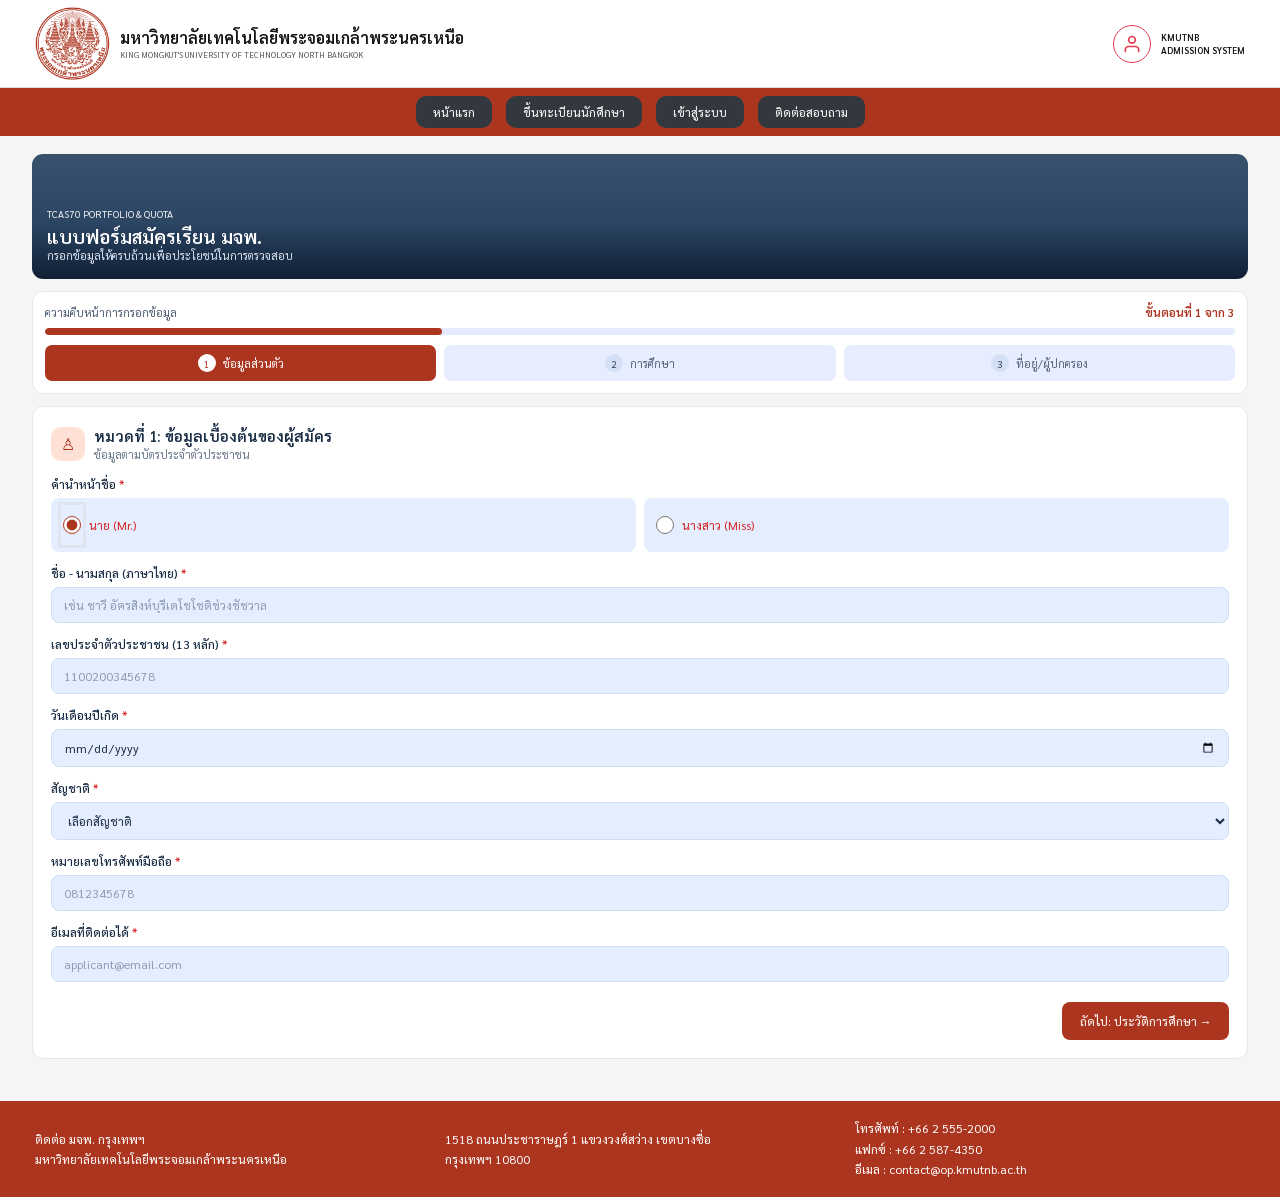
<file: form1.html>
<!DOCTYPE html>
<html lang="th">

<head>
    <meta charset="UTF-8">
    <meta name="viewport" content="width=device-width, initial-scale=1.0">

    <title>ขึ้นทะเบียนนักศึกษาใหม่ KMUTNB</title>

    <link rel="preconnect" href="https://fonts.googleapis.com">
    <link rel="preconnect" href="https://fonts.gstatic.com" crossorigin>

    <link
        href="https://fonts.googleapis.com/css2?family=Sarabun:wght@300;400;500;600;700&display=swap"
        rel="stylesheet"
    >

    <link rel="stylesheet" href="css/form1.css">
</head>

<body>

    <!-- =========================
         HEADER
    ========================== -->
    <header class="header">

        <div class="header-left">

            <img
                src="image/logo_kmutnb-(6).png"
                alt="โลโก้ มจพ."
                class="logo"
            >

            <div class="uni-name">

                <div class="thai-name">
                    มหาวิทยาลัยเทคโนโลยีพระจอมเกล้าพระนครเหนือ
                </div>

                <div class="eng-name">
                    KING MONGKUT'S UNIVERSITY OF TECHNOLOGY NORTH BANGKOK
                </div>

            </div>

        </div>

        <div class="header-right">

                <div class="user-icon">

                    <svg width="20"
                        height="20"
                        viewBox="0 0 24 24"
                        fill="none"
                        stroke="currentColor"
                        stroke-width="2"
                        stroke-linecap="round"
                        stroke-linejoin="round">

                        <path d="M20 21v-2a4 4 0 0 0-4-4H8a4 4 0 0 0-4 4v2">
                        </path>

                        <circle cx="12"
                                cy="7"
                                r="4">
                        </circle>

                    </svg>

                </div>


                <div class="system-name">

                    KMUTNB<br>
                    ADMISSION SYSTEM

                </div>

        </div>


    </header>

    


    <!-- =========================
         NAVBAR
    ========================== -->
    <nav class="navbar">

        <a href="index.html" class="nav-btn">
            หน้าแรก
        </a>

        <a href="register.html" class="nav-btn active">
            ขึ้นทะเบียนนักศึกษา
        </a>

        <a href="login.html" class="nav-btn">
            เข้าสู่ระบบ
        </a>

        <a href="map.html" class="nav-btn">
            ติดต่อสอบถาม
        </a>

    </nav>


    <!-- =========================
         MAIN
    ========================== -->
    <main class="main-content">


        <!-- =========================
             BANNER
        ========================== -->
        <section class="banner">

            <div class="banner-text">

                <p class="banner-small">
                    TCAS70 PORTFOLIO &amp; QUOTA
                </p>

                <h1>
                    แบบฟอร์มสมัครเรียน มจพ.
                </h1>

                <p>
                    กรอกข้อมูลให้ครบถ้วนเพื่อประโยชน์ในการตรวจสอบ
                </p>

            </div>

        </section>


        <!-- =========================
             FORM CONTAINER
        ========================== -->
        <div class="form-container">


            <!-- STEP RADIO -->
            <input
                type="radio"
                name="step"
                id="step-one"
                class="step-radio"
                checked
            >

            <input
                type="radio"
                name="step"
                id="step-two"
                class="step-radio"
            >

            <input
                type="radio"
                name="step"
                id="step-three"
                class="step-radio"
            >


            <!-- =========================
                 PROGRESS
            ========================== -->
            <section class="progress-card">

                <div class="progress-heading">

                    <span>
                        ความคืบหน้าการกรอกข้อมูล
                    </span>

                    <span class="progress-label label-one">
                        ขั้นตอนที่ 1 จาก 3
                    </span>

                    <span class="progress-label label-two">
                        ขั้นตอนที่ 2 จาก 3
                    </span>

                    <span class="progress-label label-three">
                        ขั้นตอนที่ 3 จาก 3
                    </span>

                </div>


                <div class="progress-track">

                    <div class="progress-fill"></div>

                </div>


                <div class="steps">

                    <div class="step step-one">
                        <span>1</span>
                        ข้อมูลส่วนตัว
                    </div>

                    <div class="step step-two">
                        <span>2</span>
                        การศึกษา
                    </div>

                    <div class="step step-three">
                        <span>3</span>
                        ที่อยู่/ผู้ปกครอง
                    </div>

                </div>

            </section>


            <!-- =====================================================
                 STEP 1
            ====================================================== -->
            <section class="form-card panel-one">


                <!-- SECTION HEADING -->
                <div class="section-heading">

                    <div class="section-icon">
                        ♙
                    </div>

                    <div>

                        <h2>
                            หมวดที่ 1: ข้อมูลเบื้องต้นของผู้สมัคร
                        </h2>

                        <p>
                            ข้อมูลตามบัตรประจำตัวประชาชน
                        </p>

                    </div>

                </div>


                <!-- คำนำหน้าชื่อ -->
                <div class="form-group">

                    <label>
                        คำนำหน้าชื่อ <span>*</span>
                    </label>

                    <div class="radio-row title-options">

                        <label class="radio-option">

                            <input
                                type="radio"
                                name="title"
                                value="นาย"
                                checked
                            >

                            <span>
                                นาย (Mr.)
                            </span>

                        </label>


                        <label class="radio-option">

                            <input
                                type="radio"
                                name="title"
                                value="นางสาว"
                            >

                            <span>
                                นางสาว (Miss)
                            </span>

                        </label>

                    </div>

                </div>


                <!-- ชื่อ -->
                <div class="form-group">

                    <label for="fullname">
                        ชื่อ - นามสกุล (ภาษาไทย) <span>*</span>
                    </label>

                    <input
                        type="text"
                        id="fullname"
                        name="fullname"
                        placeholder="เช่น ชาวี อัครสิงห์บุรีเดโชโชติช่วงชัชวาล"
                    >

                </div>


                <!-- เลขบัตรประชาชน -->
                <div class="form-group">

                    <label for="citizen">
                        เลขประจำตัวประชาชน (13 หลัก) <span>*</span>
                    </label>

                    <input
                        type="text"
                        id="citizen"
                        name="citizen"
                        placeholder="1100200345678"
                        maxlength="13"
                    >

                </div>


                <!-- วันเกิด -->
                <div class="form-group">

                    <label for="birthdate">
                        วันเดือนปีเกิด <span>*</span>
                    </label>

                    <input
                        type="date"
                        id="birthdate"
                        name="birthdate"
                    >

                </div>


                <!-- สัญชาติ -->
                <div class="form-group">

                    <label for="nationality">
                        สัญชาติ <span>*</span>
                    </label>

                    <select
                        id="nationality"
                        name="nationality"
                    >

                        <option value="">
                            เลือกสัญชาติ
                        </option>

                        <option value="ไทย">
                            ไทย
                        </option>

                        <option value="อื่นๆ">
                            อื่นๆ
                        </option>

                    </select>

                </div>


                <!-- โทรศัพท์ -->
                <div class="form-group">

                    <label for="phone">
                        หมายเลขโทรศัพท์มือถือ <span>*</span>
                    </label>

                    <input
                        type="tel"
                        id="phone"
                        name="phone"
                        placeholder="0812345678"
                        maxlength="10"
                    >

                </div>


                <!-- อีเมล -->
                <div class="form-group">

                    <label for="email">
                        อีเมลที่ติดต่อได้ <span>*</span>
                    </label>

                    <input
                        type="email"
                        id="email"
                        name="email"
                        placeholder="applicant@email.com"
                    >

                </div>


                <!-- BUTTON -->
                <div class="form-buttons">

                    <span></span>

                    <label
                        for="step-two"
                        class="next-btn"
                    >
                        ถัดไป: ประวัติการศึกษา →
                    </label>

                </div>

            </section>



            <!-- =====================================================
                 STEP 2
            ====================================================== -->
            <section class="form-card panel-two">


                <!-- SECTION HEADING -->
                <div class="section-heading">

                    <div class="section-icon">
                        ♧
                    </div>

                    <div>

                        <h2>
                            หมวดที่ 2: ประวัติการศึกษา
                        </h2>

                        <p>
                            ข้อมูลสถานศึกษาและหลักสูตรที่ต้องการสมัคร
                        </p>

                    </div>

                </div>


                <!-- สถานศึกษา -->
                <div class="form-group">

                    <label for="school">
                        ชื่อสถานศึกษาปัจจุบัน <span>*</span>
                    </label>

                    <input
                        type="text"
                        id="school"
                        name="school"
                        placeholder="ชื่อโรงเรียน / สถานศึกษา"
                    >

                </div>


                <!-- ระดับการศึกษา -->
                <div class="form-group">

                    <label for="education">
                        ระดับการศึกษา <span>*</span>
                    </label>

                    <select
                        id="education"
                        name="education"
                    >

                        <option value="">
                            เลือกระดับการศึกษา
                        </option>

                        <option value="ม.6">
                            มัธยมศึกษาปีที่ 6
                        </option>

                        <option value="ปวช.">
                            ประกาศนียบัตรวิชาชีพ (ปวช.)
                        </option>

                        <option value="ปวส.">
                            ประกาศนียบัตรวิชาชีพชั้นสูง (ปวส.)
                        </option>

                    </select>

                </div>


                <!-- แผนการเรียน -->
                <div class="form-group">

                    <label for="study">
                        แผนการเรียน / สาขาวิชา <span>*</span>
                    </label>

                    <input
                        type="text"
                        id="study"
                        name="study"
                        placeholder="เช่น วิทย์-คณิต"
                    >

                </div>


                <!-- ปีจบ -->
                <div class="form-group">

                    <label for="year">
                        ปีที่คาดว่าจะสำเร็จการศึกษา <span>*</span>
                    </label>

                    <select
                        id="year"
                        name="year"
                    >

                        <option value="">
                            เลือกปีการศึกษา
                        </option>

                        <option value="2569">
                            2569
                        </option>

                        <option value="2570">
                            2570
                        </option>

                        <option value="2571">
                            2571
                        </option>

                        <option value="2572">
                            2572
                        </option>

                    </select>

                </div>


                <!-- คณะ -->
                <div class="form-group">

                    <label for="faculty">
                        คณะที่ต้องการสมัคร <span>*</span>
                    </label>

                    <select
                        id="faculty"
                        name="faculty"
                    >

                        <option value="">
                            เลือกคณะ
                        </option>

                        <option value="วิศวกรรมศาสตร์">
                            คณะเทคโนโลยีและการจัดการอุตสาหกรรม
                        </option>

                        <option value="วิทยาศาสตร์ประยุกต์">
                            คณะบริหารธุรกิจและอุตสาหกรรมบริการ
                        </option>

                        <option value="ครุศาสตร์อุตสาหกรรม">
                            คณะอุตสาหกรรมเกษตรดิจิทัล
                        </option>


                    </select>

                </div>


                <!-- สาขาวิชา -->
                <div class="form-group">

                    <label for="course">
                        สาขาวิชาที่ต้องการสมัคร <span>*</span>
                    </label>

                    <input
                        type="text"
                        id="course"
                        name="course"
                        placeholder="ระบุสาขาวิชา"
                    >

                </div>


                <!-- =====================================================
                     GPA / GPAX
                ====================================================== -->
                <div class="subsection">

                    <div class="section-heading subsection-heading">

                        <div class="section-icon">
                            ▣
                        </div>

                        <div>

                            <h2>
                                ผลการเรียนสะสม (GPA / GPAX)
                            </h2>

                            <p>
                                กรอกข้อมูลเทอม 2 ตำแหน่งตาม ปพ.1
                            </p>

                        </div>

                    </div>


                    <!-- GPAX ONLY -->
                    <div class="gpax-box">

                        <div class="gpax-label">

                            <label for="gpax">
                                GPAX เฉลี่ยสะสม (5-6 เทอม)
                                <span>*</span>
                            </label>

                            <small>
                                ระบุค่าระหว่าง 2.00 - 4.00
                            </small>

                        </div>


                        <input
                            type="number"
                            id="gpax"
                            name="gpax"
                            min="2"
                            max="4"
                            step="0.01"
                            placeholder="3.67"
                            
                        >

                    </div>

                </div>


                <!-- =====================================================
                        
                TRANSCRIPT
            ===================================================== -->
            <div class="subsection">

                <div class="section-heading subsection-heading">

                    <div class="section-icon">
                        ⇧
                    </div>

                    <div>

                        <h2>
                            อัปโหลดระเบียน ปพ.1 / Transcript
                        </h2>

                        <p>
                            รองรับ PDF, JPG, PNG ขนาดไม่เกิน 10MB
                        </p>

                    </div>

                </div>


                <!-- UPLOAD BOX -->

                <div class="upload-box">

                    <div class="upload-icon">
                        ☁
                    </div>

                    <h3>
                        แตะเพื่อเลือกไฟล์ หรือ ลากไฟล์มาวาง
                    </h3>

                    <p>
                        แนบข้อมูลครบถ้วน ชัดเจน และมีตราประทับสถาบัน
                    </p>

                    <label for="transcript">
                        เลือกไฟล์จากอุปกรณ์
                    </label>

                    <input
                        type="file"
                        id="transcript"
                        name="transcript"
                        accept=".pdf,.jpg,.jpeg,.png"
                    >

                </div>

            </div>


                <!-- BUTTON -->
                <div class="form-buttons">

                    <label
                        for="step-one"
                        class="back-btn"
                    >
                        ← ย้อนกลับ
                    </label>

                    <label
                        for="step-three"
                        class="next-btn"
                    >
                        ถัดไป: ที่อยู่/ผู้ปกครอง →
                    </label>

                </div>

            </section>



            <!-- =====================================================
                 STEP 3
            ====================================================== -->
            <section class="form-card panel-three">


                <!-- =========================
                     ADDRESS
                ========================== -->
                <div class="section-heading">

                    <div class="section-icon">
                        ♧
                    </div>

                    <div>

                        <h2>
                            3.1 ที่อยู่ตามทะเบียนบ้าน
                        </h2>

                        <p>
                            ระบุข้อมูลที่อยู่สำหรับจัดส่งเอกสารทางการศึกษา
                        </p>

                    </div>

                </div>


                <!-- ที่อยู่ -->
                <div class="form-group">

                    <label for="address">
                        บ้านเลขที่, หมู่, อาคาร/หมู่บ้าน, ซอย, ถนน
                        <span>*</span>
                    </label>

                    <input
                        type="text"
                        id="address"
                        name="address"
                        placeholder="เช่น 124/85 ถ.วงศ์สว่าง"
                    >

                </div>


                <!-- จังหวัด -->
                <div class="form-group">

                    <label for="fullname">
                        จังหวัด <span>*</span>
                    </label>

                    <input
                        type="text"
                        id="fullname"
                        name="fullname"
                        placeholder="จังหวัด"
                    >

                </div>



                <!-- เขต / แขวง -->
                <div class="form-grid">

                    <div class="form-group">

                        <label for="district">
                            เขต / อำเภอ <span>*</span>
                        </label>

                        <input
                            type="text"
                            id="district"
                            name="district"
                            placeholder="ระบุเขต / อำเภอ"
                        >

                    </div>


                    <div class="form-group">

                        <label for="subdistrict">
                            แขวง / ตำบล <span>*</span>
                        </label>

                        <input
                            type="text"
                            id="subdistrict"
                            name="subdistrict"
                            placeholder="ระบุแขวง / ตำบล"
                        >

                    </div>

                </div>


                <!-- รหัสไปรษณีย์ -->
                <div class="form-group">

                    <label for="postcode">
                        รหัสไปรษณีย์ <span>*</span>
                    </label>

                    <input
                        type="text"
                        id="postcode"
                        name="postcode"
                        placeholder="เช่น 10800"
                        maxlength="5"
                    >

                </div>


                <!-- ที่อยู่เดียวกัน -->
                <label class="check-card">

                    <input
                        type="checkbox"
                        id="same-address"
                        name="same-address"
                    >

                    <span>

                        <strong>
                            ใช้ที่อยู่เดียวกับที่อยู่ตามทะเบียนบ้านสำหรับติดต่อ
                        </strong>

                        <small>
                            ระบบจะใช้ที่อยู่นี้สำหรับส่งเอกสารการคัดเลือกและเอกสารยืนยันสิทธิ์
                        </small>

                    </span>

                </label>


                <div class="section-divider"></div>


                <!-- =========================
                     GUARDIAN
                ========================== -->
                <div class="section-heading">

                    <div class="section-icon">
                        ♙
                    </div>

                    <div>

                        <h2>
                            3.2 ข้อมูลผู้ปกครอง / ผู้ติดต่อฉุกเฉิน
                        </h2>

                        <p>
                            ระบุข้อมูลผู้ปกครองเพื่อการประสานงานกรณีฉุกเฉิน
                        </p>

                    </div>

                </div>


                <!-- =========================
                     RELATIONSHIP
                ========================== -->
                <div class="form-group">

                    <label>
                        ความสัมพันธ์กับผู้สมัคร <span>*</span>
                    </label>


                    <div class="guardian-options">


                        <!-- บิดา -->
                        <label class="guardian-option">

                            <input
                                type="radio"
                                name="relationship"
                                value="บิดา"
                                checked
                            >

                            <span class="guardian-icon">
                                ♙
                            </span>

                            <span>
                                บิดา
                            </span>

                        </label>


                        <!-- มารดา -->
                        <label class="guardian-option">

                            <input
                                type="radio"
                                name="relationship"
                                value="มารดา"
                            >

                            <span class="guardian-icon">
                                ♙
                            </span>

                            <span>
                                มารดา
                            </span>

                        </label>


                        <!-- ผู้ปกครอง -->
                        <label class="guardian-option">

                            <input
                                type="radio"
                                name="relationship"
                                value="ผู้ปกครอง"
                            >

                            <span class="guardian-icon">
                                ⚖
                            </span>

                            <span>
                                ผู้ปกครอง
                            </span>

                        </label>


                    </div>

                </div>


                <!-- ชื่อผู้ปกครอง -->
                <div class="form-group">

                    <label for="guardian">
                        ชื่อ - นามสกุล ผู้ปกครอง <span>*</span>
                    </label>

                    <input
                        type="text"
                        id="guardian"
                        name="guardian"
                        placeholder="ชื่อและนามสกุลผู้ปกครอง"
                    >

                </div>


                <!-- เบอร์ผู้ปกครอง -->
                <div class="form-group">

                    <label for="guardianPhone">
                        เบอร์โทรศัพท์มือถือผู้ปกครอง <span>*</span>
                    </label>

                    <input
                        type="tel"
                        id="guardianPhone"
                        name="guardianPhone"
                        placeholder="081-555-9876"
                        maxlength="10"
                    >

                </div>


                <!-- อาชีพ -->
                <div class="form-group">

                    <label for="occupation">
                        อาชีพของผู้ปกครอง <span>*</span>
                    </label>

                    <input
                        type="text"
                        id="occupation"
                        name="occupation"
                        placeholder="ระบุอาชีพ"
                    >

                </div>


                <!-- รายได้ -->
                <div class="form-group">

                    <label for="income">
                        รายได้ครอบครัวเฉลี่ยต่อเดือน <span>*</span>
                    </label>

                    <select
                        id="income"
                        name="income"
                    >

                        <option value="">
                            เลือกรายได้ต่อเดือน
                        </option>

                        <option>
                            ต่ำกว่า 15,000 บาท
                        </option>

                        <option>
                            15,001 - 25,000 บาท
                        </option>

                        <option>
                            25,001 - 40,000 บาท
                        </option>

                        <option>
                            40,001 - 70,000 บาท
                        </option>

                        <option>
                            70,001 - 100,000 บาท
                        </option>

                        <option>
                            มากกว่า 100,000 บาท
                        </option>

                    </select>


                </div>


                <div class="section-divider"></div>


                <!-- =========================
                     CONSENT
                ========================== -->
                <div class="section-heading">

                    <div class="section-icon">
                        ♢
                    </div>

                    <div>

                        <h2>
                            การรับรองความถูกต้องของข้อมูล
                        </h2>

                    </div>

                </div>


                <div class="notice-box">

                    <strong>
                        ⓘ กรุณาตรวจสอบข้อมูลก่อนกดยืนยันสมัคร
                    </strong>

                    <p>
                        เมื่อยืนยันใบสมัครแล้ว ระบบจะสร้างรหัสประจำตัวผู้สมัคร
                        (Application ID) และเข้าสู่ขั้นตอนการชำระเงินตามระบบ
                    </p>

                </div>


                <!-- ยืนยัน -->
                <label class="check-card consent-card">

                    <input
                        type="checkbox"
                        id="agreement"
                        name="agreement"
                    >

                    <span>

                        ข้าพเจ้าขอรับรองว่าข้อมูลข้างต้นถูกต้องและตรงตามความเป็นจริงทุกประการ
                        หากตรวจพบว่ามีข้อมูลเท็จหรือเอกสารปลอมแปลง
                        มหาวิทยาลัยมีสิทธิ์ยกเลิกการสมัครโดยไม่ต้องแจ้งล่วงหน้า

                    </span>

                </label>


                <!-- ค่าธรรมเนียม -->
                <div class="fee-card">

                    <div class="fee-icon">
                        ▣
                    </div>

                    <div class="fee-description">

                        <strong>
                            ค่าธรรมเนียมสมัคร TCAS70
                        </strong>

                    </div>

                    <div class="fee-price">

                        <strong>
                            500
                        </strong>

                        <span>
                            บาท
                        </span>

                    </div>

                </div>


                <!-- BUTTON -->
                <div class="form-buttons">

                    <label
                        for="step-two"
                        class="back-btn"
                    >
                        ← ย้อนกลับ
                    </label>


                <a href="payment1.html" class="submit-btn">
                    ส่งใบสมัคร ✓
                </a>

                </div>

            </section>

        </div>

    </main>


    <!-- =========================
         FOOTER
    ========================== -->
    <footer class="footer">

        <div class="footer-col">

            ติดต่อ มจพ. กรุงเทพฯ<br>

            มหาวิทยาลัยเทคโนโลยีพระจอมเกล้าพระนครเหนือ

        </div>


        <div class="footer-col">

            1518 ถนนประชาราษฎร์ 1 แขวงวงศ์สว่าง เขตบางซื่อ<br>

            กรุงเทพฯ 10800

        </div>


        <div class="footer-col">

            โทรศัพท์ : +66 2 555-2000<br>

            แฟกซ์ : +66 2 587-4350<br>

            อีเมล : contact@op.kmutnb.ac.th

        </div>

    </footer>


</body>
</html>
</file>
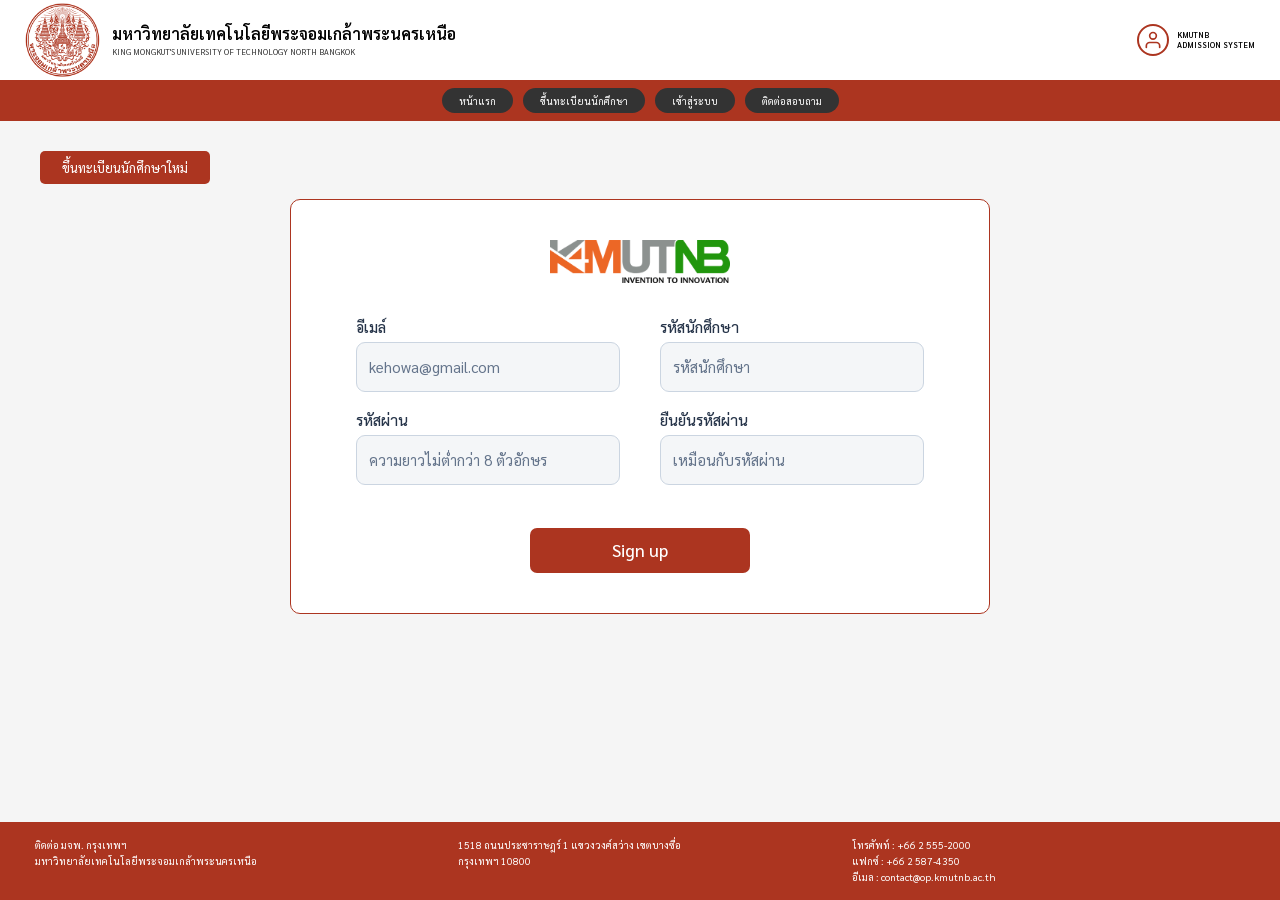
<file: login.html>
<!DOCTYPE html>
<html lang="th">

<head>

    <meta charset="UTF-8">

    <meta name="viewport"
          content="width=device-width, initial-scale=1.0">

    <title>KMUTNB Register</title>

    <link rel="preconnect"
          href="https://fonts.googleapis.com">

    <link rel="preconnect"
          href="https://fonts.gstatic.com"
          crossorigin>

    <link href="https://fonts.googleapis.com/css2?family=Sarabun:wght@300;400;500;600&display=swap"
          rel="stylesheet">

    <link rel="stylesheet"
          href="css/loging.css">

</head>


<body>


<!-- ================= HEADER ================= -->

<header class="header">

    <div class="header-left">

        <div class="logo-placeholder">

            <img src="image/logo_kmutnb-(6).png"
                 alt="KMUTNB Logo">

        </div>


        <div class="uni-name">

            <div class="thai-name">
                มหาวิทยาลัยเทคโนโลยีพระจอมเกล้าพระนครเหนือ
            </div>

            <div class="eng-name">
                KING MONGKUT'S UNIVERSITY OF TECHNOLOGY NORTH BANGKOK
            </div>

        </div>

    </div>


    <div class="header-right">

        <div class="user-icon">

            <svg width="20"
                 height="20"
                 viewBox="0 0 24 24"
                 fill="none"
                 stroke="currentColor"
                 stroke-width="2"
                 stroke-linecap="round"
                 stroke-linejoin="round">

                <path d="M20 21v-2a4 4 0 0 0-4-4H8a4 4 0 0 0-4 4v2">
                </path>

                <circle cx="12"
                        cy="7"
                        r="4">
                </circle>

            </svg>

        </div>


        <div class="system-name">

            KMUTNB<br>
            ADMISSION SYSTEM

        </div>

    </div>

</header>



<!-- ================= NAVBAR ================= -->

<nav class="navbar">

    <a href="index.html"
       class="nav-btn">
        หน้าแรก
    </a>


    <a href="register.html"
       class="nav-btn">
        ขึ้นทะเบียนนักศึกษา
    </a>


    <a href="login.html"
       class="nav-btn">
        เข้าสู่ระบบ
    </a>


    <a href="map.html"
       class="nav-btn">
        ติดต่อสอบถาม
    </a>

</nav>



<!-- ================= MAIN ================= -->

<main class="main-content">


    <p class="page-title">
        ขึ้นทะเบียนนักศึกษาใหม่
    </p>



    <!-- ================= FORM ================= -->

    <form class="form-container register-form"
          action="index.html"
          method="get">


        <!-- LOGO -->

        <div class="form-logo">

            <img src="image/KMUTNB_Logo.svg.webp"
                 alt="KMUTNB Logo">

        </div>


                <!-- อีเมล์ -->

        <div class="form-group">

            <label for="email">
                อีเมล์
            </label>

            <input
                type="email"
                id="email"
                name="email"
                placeholder="kehowa@gmail.com"
                required>

        </div>

        <div class="form-group">

            <label for="Student ID">
                รหัสนักศึกษา
            </label>

            <input
                type="text"
                id="Student ID"
                name="Student ID"
                maxlength="13"
                minlength="13"
                pattern="[0-9]{13}"
                placeholder="รหัสนักศึกษา"
                required>

        </div>

        <!-- รหัสผ่าน -->

        <div class="form-group">

            <label for="password">
                รหัสผ่าน
            </label>

            <input
                type="password"
                id="password"
                name="password"
                minlength="8"
                placeholder="ความยาวไม่ต่ำกว่า 8 ตัวอักษร"
                required>

        </div>



        <!-- ยืนยันรหัสผ่าน -->

        <div class="form-group">

            <label for="confirmPassword">
                ยืนยันรหัสผ่าน
            </label>

            <input
                type="password"
                id="confirmPassword"
                name="confirmPassword"
                minlength="8"
                placeholder="เหมือนกับรหัสผ่าน"
                required>

        </div>

        <!-- ================= BUTTON ================= -->

        <div class="form-buttons">

            <button
                type="submit"
                class="signup-btn">

                Sign up

            </button>

        </div>


    </form>

</main>



<!-- ================= FOOTER ================= -->

<footer class="footer">

    <div class="footer-col">

        ติดต่อ มจพ. กรุงเทพฯ<br>

        มหาวิทยาลัยเทคโนโลยีพระจอมเกล้าพระนครเหนือ

    </div>


    <div class="footer-col">

        1518 ถนนประชาราษฎร์ 1
        แขวงวงศ์สว่าง เขตบางซื่อ<br>

        กรุงเทพฯ 10800

    </div>


    <div class="footer-col">

        โทรศัพท์ : +66 2 555-2000<br>

        แฟกซ์ : +66 2 587-4350<br>

        อีเมล : contact@op.kmutnb.ac.th

    </div>

</footer>


</body>

</html>
</file>
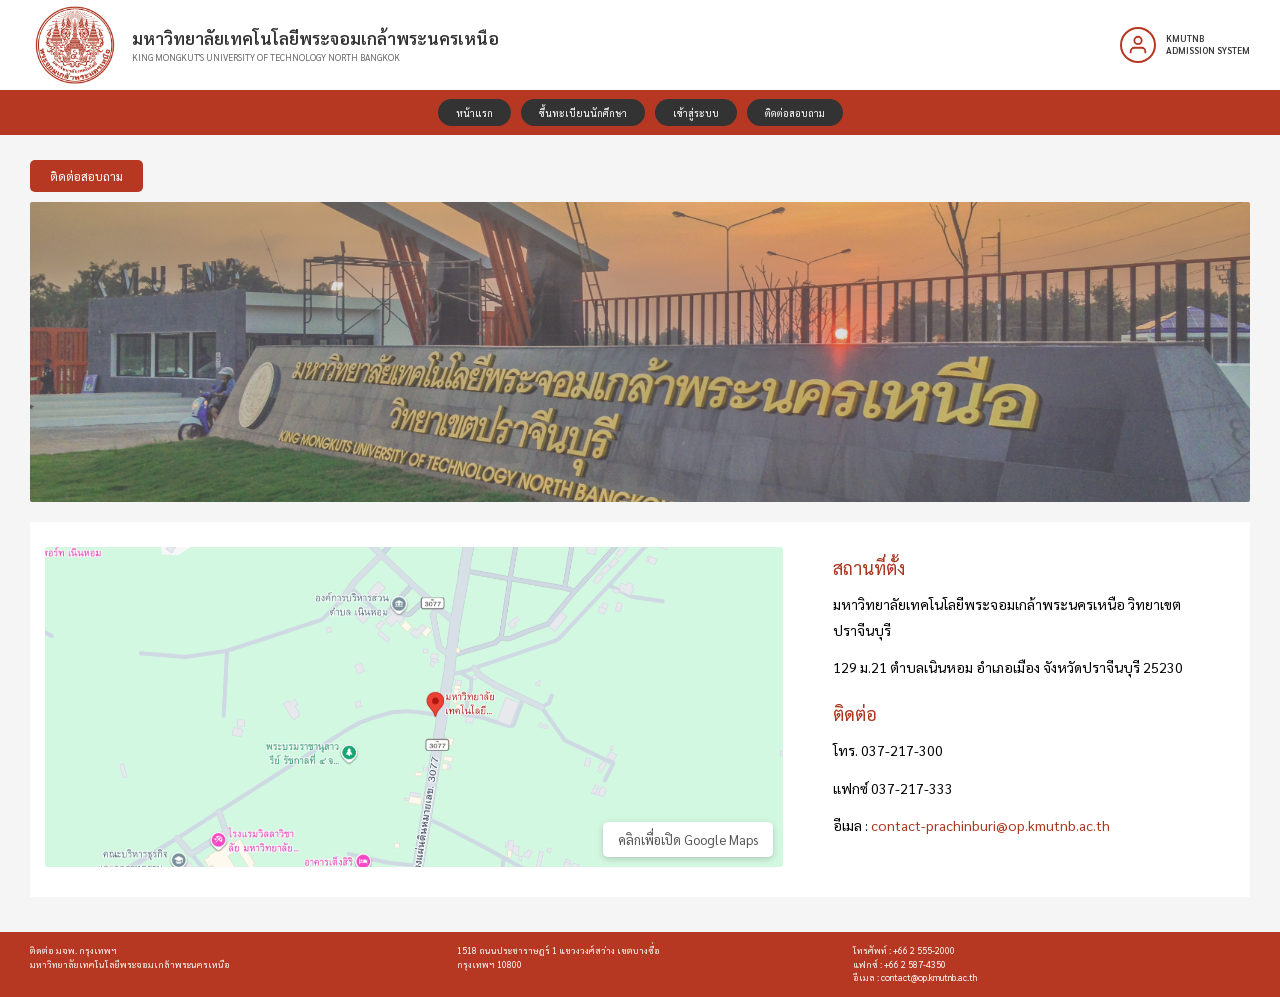
<file: map.html>
<!DOCTYPE html>
<html lang="th">

<head>
    <meta charset="UTF-8">
    <meta name="viewport" content="width=device-width, initial-scale=1.0">

    <title>ติดต่อ KMUTNB</title>

    <link rel="preconnect" href="https://fonts.googleapis.com">
    <link rel="preconnect" href="https://fonts.gstatic.com" crossorigin>

    <link href="https://fonts.googleapis.com/css2?family=Sarabun:wght@300;400;500;600&display=swap"
        rel="stylesheet">

    <link rel="stylesheet" href="css/contact.css">
</head>

<body>

    <!-- ================= HEADER ================= -->

    <header class="header">

        <div class="header-left">

            <div class="logo-placeholder">
                <img src="image/logo_kmutnb-(6).png" alt="KMUTNB Logo">
            </div>

            <div class="uni-name">

                <div class="thai-name">
                    มหาวิทยาลัยเทคโนโลยีพระจอมเกล้าพระนครเหนือ
                </div>

                <div class="eng-name">
                    KING MONGKUT'S UNIVERSITY OF TECHNOLOGY NORTH BANGKOK
                </div>

            </div>

        </div>


        <div class="header-right">

            <div class="user-icon">

                <svg width="22" height="22"
                    viewBox="0 0 24 24"
                    fill="none"
                    stroke="currentColor"
                    stroke-width="2">

                    <path d="M20 21v-2a4 4 0 0 0-4-4H8a4 4 0 0 0-4 4v2">
                    </path>

                    <circle cx="12" cy="7" r="4">
                    </circle>

                </svg>

            </div>

            <div class="system-name">
                KMUTNB<br>
                ADMISSION SYSTEM
            </div>

        </div>

    </header>


    <!-- ================= NAVBAR ================= -->

    <nav class="navbar">

        <a href="index.html" class="nav-btn">
            หน้าแรก
        </a>

        <a href="register.html" class="nav-btn">
            ขึ้นทะเบียนนักศึกษา
        </a>

        <a href="login.html" class="nav-btn">
            เข้าสู่ระบบ
        </a>

        <a href="map.html" class="nav-btn">
            ติดต่อสอบถาม
        </a>

    </nav>


    <!-- ================= MAIN ================= -->

    <main class="main-content">

        <!-- หัวข้อ -->

        <div class="page-title">
            ติดต่อสอบถาม
        </div>


        <!-- ================= รูปอาคาร ================= -->

        <div class="building-image">

            <img src="image/kmutnbPRA.jpg"
                alt="อาคารมหาวิทยาลัย">

        </div>


        <!-- ================= MAP + CONTACT ================= -->

        <section class="contact-section">

            <!-- ================= MAP ================= -->

            <div class="map-container">

                <a href="https://maps.app.goo.gl/tp8Qe5m796Ro57S1A"
                    target="_blank"
                    class="map-link">

                    <img src="image/map0.png"
                        alt="แผนที่มหาวิทยาลัย">

                    <div class="map-button">
                        คลิกเพื่อเปิด Google Maps
                    </div>

                </a>

            </div>


            <!-- ================= CONTACT INFO ================= -->

            <div class="contact-info">

                <h3>สถานที่ตั้ง</h3>

                <p>
                    มหาวิทยาลัยเทคโนโลยีพระจอมเกล้าพระนครเหนือ
                    วิทยาเขตปราจีนบุรี
                </p>

                <p>
                    129 ม.21 ตำบลเนินหอม
                    อำเภอเมือง จังหวัดปราจีนบุรี 25230
                </p>


                <h3 class="contact-title">
                    ติดต่อ
                </h3>

                <p>
                    โทร. 037-217-300
                </p>

                <p>
                    แฟกซ์ 037-217-333
                </p>

                <p>
                    อีเมล :
                    <a href="mailto:contact-prachinburi@op.kmutnb.ac.th">
                        contact-prachinburi@op.kmutnb.ac.th
                    </a>
                </p>



            </div>

        </section>

    </main>


    <!-- ================= FOOTER ================= -->

    <footer class="footer">

        <div class="footer-col">

            ติดต่อ มจพ. กรุงเทพฯ<br>

            มหาวิทยาลัยเทคโนโลยีพระจอมเกล้าพระนครเหนือ

        </div>


        <div class="footer-col">

            1518 ถนนประชาราษฎร์ 1
            แขวงวงศ์สว่าง เขตบางซื่อ<br>

            กรุงเทพฯ 10800

        </div>


        <div class="footer-col">

            โทรศัพท์ : +66 2 555-2000<br>

            แฟกซ์ : +66 2 587-4350<br>

            อีเมล : contact@op.kmutnb.ac.th

        </div>

    </footer>

</body>

</html>
</file>
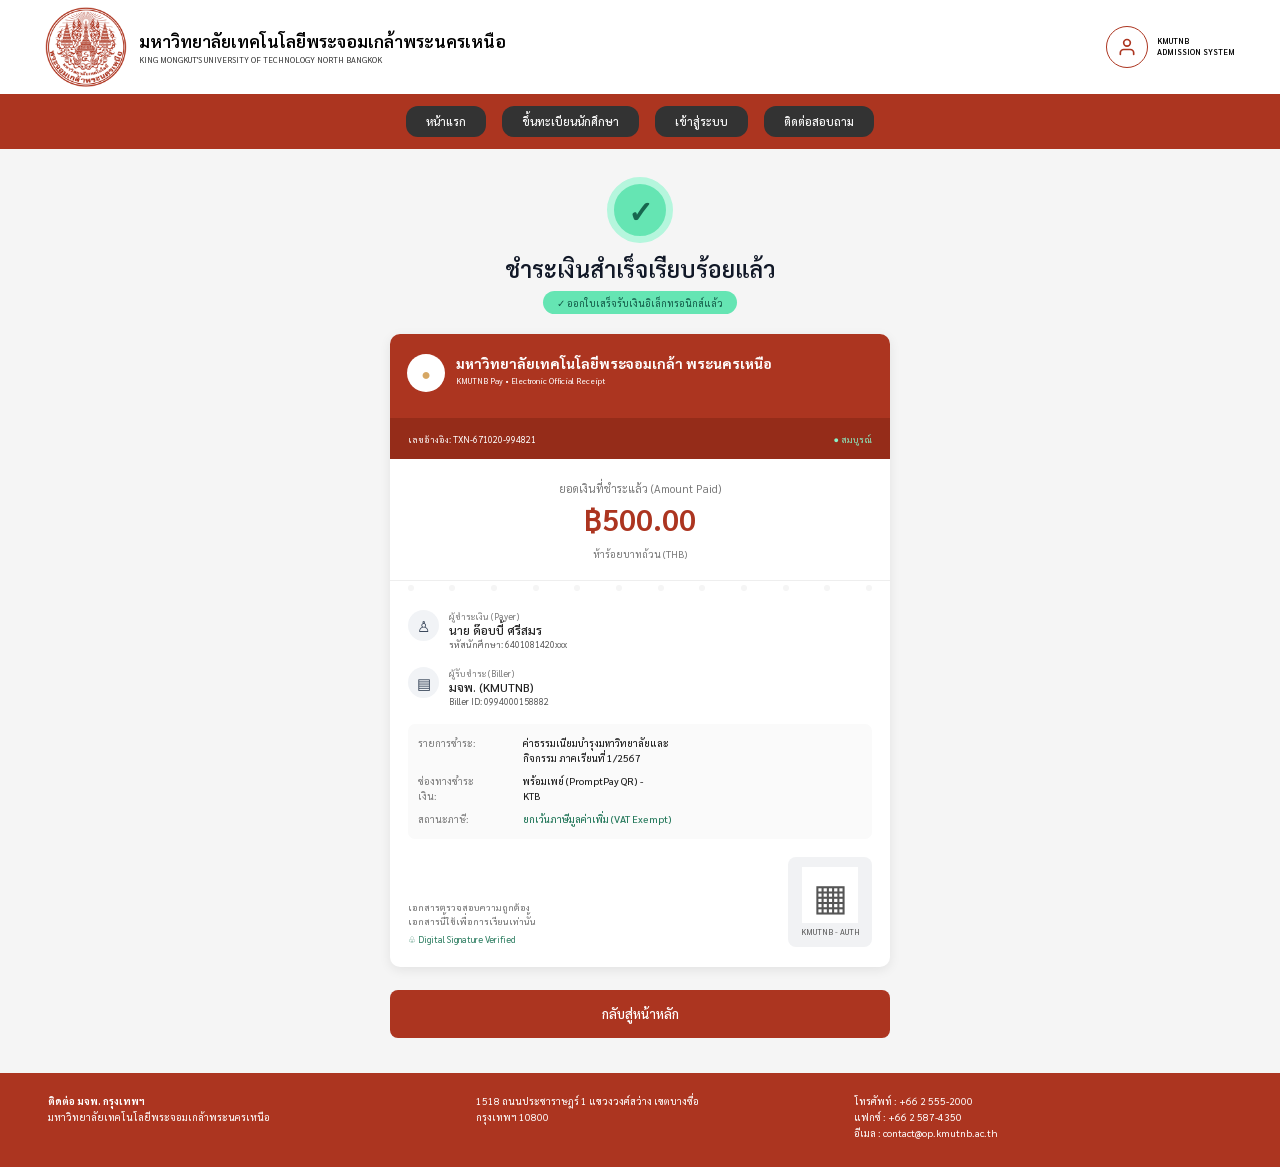
<file: payment.html>
<!DOCTYPE html>
<html lang="th">

<head>

    <meta charset="UTF-8">

    <meta name="viewport"
          content="width=device-width, initial-scale=1.0">

    <title>Receipt Slip Viewer</title>

    <!-- Google Font -->
    <link rel="preconnect"
          href="https://fonts.googleapis.com">

    <link rel="preconnect"
          href="https://fonts.gstatic.com"
          crossorigin>

    <link href="https://fonts.googleapis.com/css2?family=Sarabun:wght@300;400;500;600;700&display=swap"
          rel="stylesheet">

    <!-- CSS -->
    <link rel="stylesheet"
          href="css/payment.css">

</head>


<body>


<!-- =====================================================
     HEADER
===================================================== -->

<header class="header">

    <div class="header-left">

        <div class="logo-placeholder">

            <img src="image/logo_kmutnb-(6).png"
                 alt="KMUTNB Logo">

        </div>


        <div class="uni-name">

            <div class="thai-name">
                มหาวิทยาลัยเทคโนโลยีพระจอมเกล้าพระนครเหนือ
            </div>

            <div class="eng-name">
                KING MONGKUT'S UNIVERSITY OF TECHNOLOGY NORTH BANGKOK
            </div>

        </div>

    </div>


    <div class="header-right">

        <div class="user-icon">

            <svg width="20"
                 height="20"
                 viewBox="0 0 24 24"
                 fill="none"
                 stroke="currentColor"
                 stroke-width="2"
                 stroke-linecap="round"
                 stroke-linejoin="round">

                <path d="M20 21v-2a4 4 0 0 0-4-4H8a4 4 0 0 0-4 4v2">
                </path>

                <circle cx="12"
                        cy="7"
                        r="4">
                </circle>

            </svg>

        </div>


        <div class="system-name">

            KMUTNB<br>
            ADMISSION SYSTEM

        </div>

    </div>

</header>



<!-- =====================================================
     NAVBAR
===================================================== -->

<nav class="navbar">

    <a href="index.html"
       class="nav-btn">
        หน้าแรก
    </a>


    <a href="register.html"
       class="nav-btn">
        ขึ้นทะเบียนนักศึกษา
    </a>


    <a href="login.html"
       class="nav-btn">
        เข้าสู่ระบบ
    </a>


    <a href="map.html"
       class="nav-btn">
        ติดต่อสอบถาม
    </a>

</nav>



<!-- =====================================================
     MAIN
===================================================== -->

<main class="main-content">


    <!-- =================================================
         PAYMENT SUCCESS
    ================================================== -->

    <section class="success-section">

        <div class="success-icon">
            ✓
        </div>


        <h1>
            ชำระเงินสำเร็จเรียบร้อยแล้ว
        </h1>

        <div class="success-badge">

            ✓ ออกใบเสร็จรับเงินอิเล็กทรอนิกส์แล้ว

        </div>

    </section>



    <!-- =================================================
         RECEIPT
    ================================================== -->

    <section class="receipt-card">


        <!-- UNIVERSITY -->
        <div class="receipt-header">

            <div class="receipt-logo">
                ●
            </div>


            <div class="receipt-university">

                <strong>
                    มหาวิทยาลัยเทคโนโลยีพระจอมเกล้า
                    พระนครเหนือ
                </strong>

                <span>
                    KMUTNB Pay • Electronic Official Receipt
                </span>

            </div>


            <div class="receipt-reference">

                <span>
                    เลขอ้างอิง: TXN-671020-994821
                </span>

                <span class="complete">
                    ● สมบูรณ์
                </span>

            </div>

        </div>



        <!-- AMOUNT -->

        <div class="amount-section">

            <p>
                ยอดเงินที่ชำระแล้ว (Amount Paid)
            </p>


            <h2>
                ฿500.00
            </h2>


            <span>
                ห้าร้อยบาทถ้วน (THB)
            </span>

        </div>



        <!-- DOTTED LINE -->

        <div class="dotted-line">

            <span></span>
            <span></span>
            <span></span>
            <span></span>
            <span></span>
            <span></span>
            <span></span>
            <span></span>
            <span></span>
            <span></span>
            <span></span>
            <span></span>

        </div>



        <!-- DETAILS -->

        <div class="receipt-body">


            <!-- PAYER -->

            <div class="person-row">

                <div class="person-icon">
                    ♙
                </div>


                <div class="person-info">

                    <small>
                        ผู้ชำระเงิน (Payer)
                    </small>

                    <strong>
                        นาย ด๊อบบี้ ศรีสมร
                    </strong>

                    <span>
                        รหัสนักศึกษา: 6401081420xxx
                    </span>

                </div>

            </div>



            <!-- BILLER -->

            <div class="person-row">

                <div class="person-icon">
                    ▤
                </div>


                <div class="person-info">

                    <small>
                        ผู้รับชำระ (Biller)
                    </small>

                    <strong>
                        มจพ. (KMUTNB)
                    </strong>

                    <span>
                        Biller ID: 0994000158882
                    </span>

                </div>

            </div>



            <!-- PAYMENT INFO -->

            <div class="payment-information">


                <div class="information-row">

                    <span>
                        รายการชำระ:
                    </span>

                    <strong>
                        ค่าธรรมเนียมบำรุงมหาวิทยาลัยและ<br>
                        กิจกรรม ภาคเรียนที่ 1/2567
                    </strong>

                </div>


                <div class="information-row">

                    <span>
                        ช่องทางชำระ<br>
                        เงิน:
                    </span>

                    <strong>
                        พร้อมเพย์ (PromptPay QR) -<br>
                        KTB
                    </strong>

                </div>


                <div class="information-row">

                    <span>
                        สถานะภาษี:
                    </span>

                    <strong class="tax">
                        ยกเว้นภาษีมูลค่าเพิ่ม (VAT Exempt)
                    </strong>

                </div>

            </div>



            <!-- SIGNATURE -->

            <div class="signature-area">


                <div class="signature-text">

                    <p>
                        เอกสารตรวจสอบความถูกต้อง<br>
                        เอกสารนี้ใช้เพื่อการเรียนเท่านั้น
                    </p>


                    <span>
                        ♧ Digital Signature Verified
                    </span>

                </div>


                <div class="qr-placeholder">

                    <div>
                        ▦
                    </div>

                    <small>
                        KMUTNB - AUTH
                    </small>

                </div>

            </div>

        </div>

    </section>



    <!-- =================================================
         BUTTONS
    ================================================== -->

    <div class="payment-buttons">


        <a href="index.html"
           class="download-button">
            กลับสู่หน้าหลัก
        </a>

</main>



<!-- =====================================================
     FOOTER
===================================================== -->

<footer class="footer">


    <div class="footer-col">

        <strong>
            ติดต่อ มจพ. กรุงเทพฯ
        </strong>

        <br>

        มหาวิทยาลัยเทคโนโลยีพระจอมเกล้าพระนครเหนือ

    </div>



    <div class="footer-col">

        1518 ถนนประชาราษฎร์ 1
        แขวงวงศ์สว่าง เขตบางซื่อ

        <br>

        กรุงเทพฯ 10800

    </div>



    <div class="footer-col">

        โทรศัพท์ : +66 2 555-2000

        <br>

        แฟกซ์ : +66 2 587-4350

        <br>

        อีเมล : contact@op.kmutnb.ac.th

    </div>


</footer>


</body>

</html>
</file>
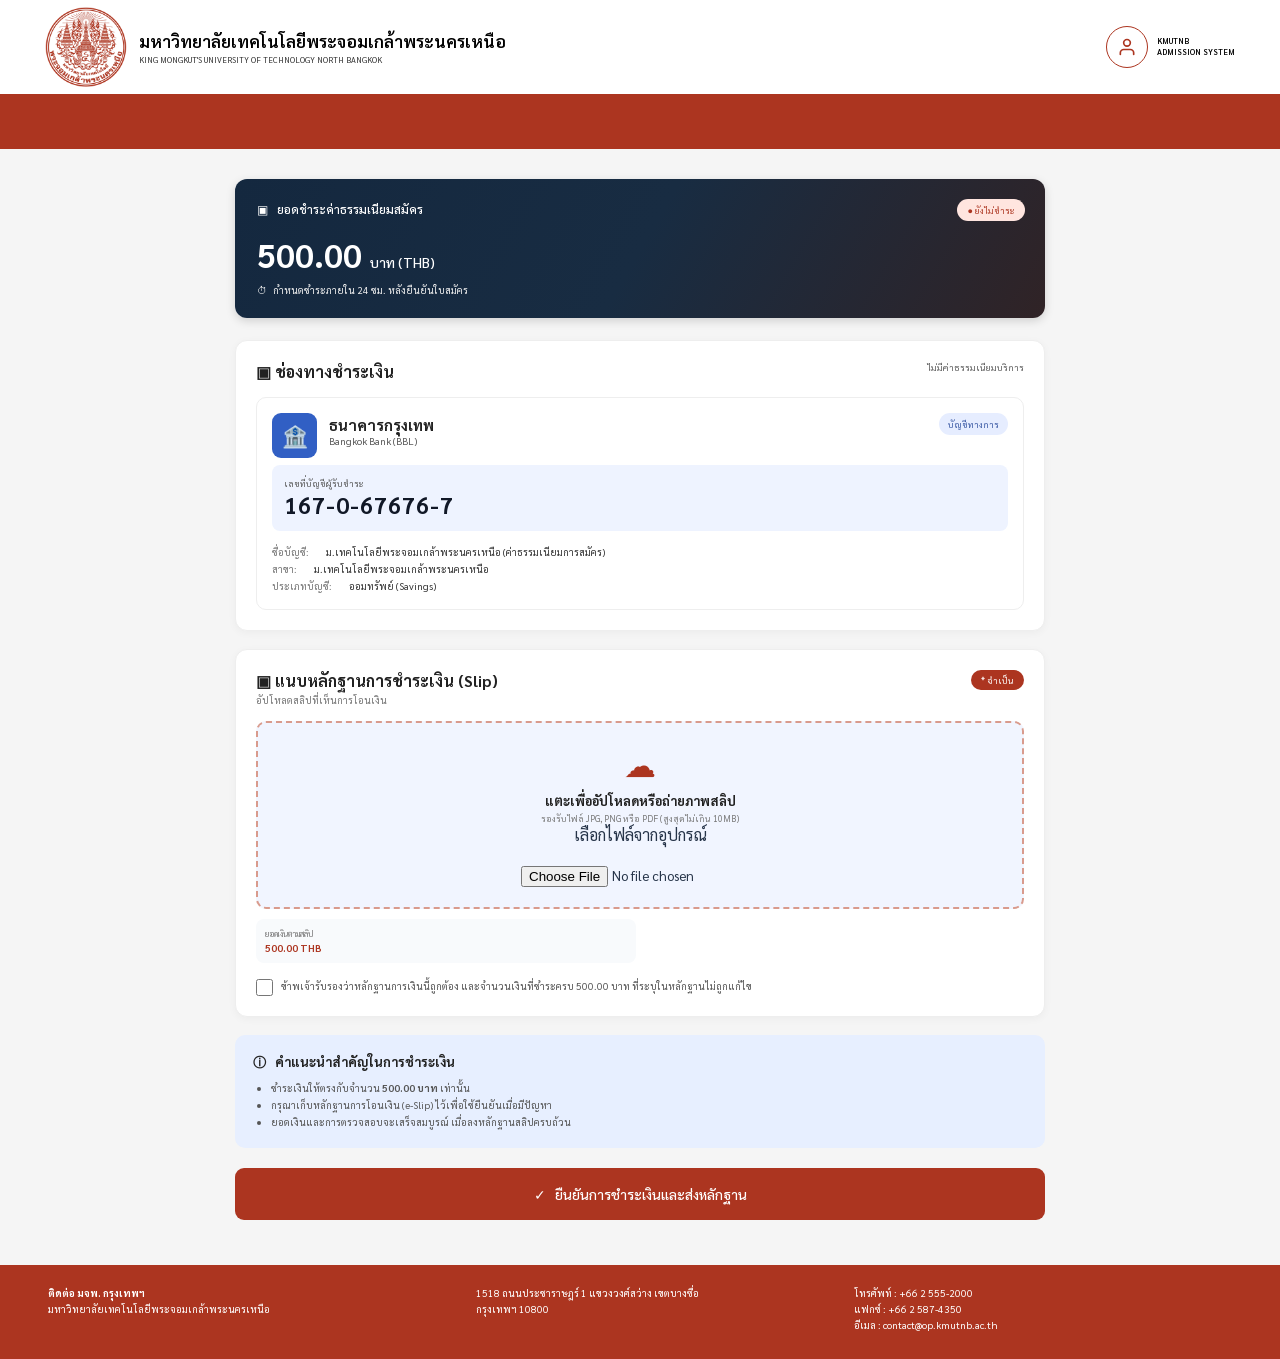
<file: payment1.html>
<!DOCTYPE html>
<html lang="th">

<head>

    <meta charset="UTF-8">

    <meta name="viewport"
          content="width=device-width, initial-scale=1.0">

    <title>ชำระเงิน</title>

    <link rel="preconnect"
          href="https://fonts.googleapis.com">

    <link rel="preconnect"
          href="https://fonts.gstatic.com"
          crossorigin>

    <link href="https://fonts.googleapis.com/css2?family=Sarabun:wght@300;400;500;600;700&display=swap"
          rel="stylesheet">

    <link rel="stylesheet"
          href="css/payment1.css">

</head>


<body>


<!-- =====================================================
     HEADER
===================================================== -->

<header class="header">

    <div class="header-left">

        <div class="logo-placeholder">

            <img src="image/logo_kmutnb-(6).png"
                 alt="KMUTNB Logo">

        </div>

        <div class="uni-name">

            <div class="thai-name">
                มหาวิทยาลัยเทคโนโลยีพระจอมเกล้าพระนครเหนือ
            </div>

            <div class="eng-name">
                KING MONGKUT'S UNIVERSITY OF TECHNOLOGY NORTH BANGKOK
            </div>

        </div>

    </div>


   <div class="header-right">

        <div class="user-icon">

            <svg width="20"
                 height="20"
                 viewBox="0 0 24 24"
                 fill="none"
                 stroke="currentColor"
                 stroke-width="2"
                 stroke-linecap="round"
                 stroke-linejoin="round">

                <path d="M20 21v-2a4 4 0 0 0-4-4H8a4 4 0 0 0-4 4v2">
                </path>

                <circle cx="12"
                        cy="7"
                        r="4">
                </circle>

            </svg>

        </div>


        <div class="system-name">

            KMUTNB<br>
            ADMISSION SYSTEM

        </div>

    </div>

</header>



<!-- =====================================================
     NAVBAR
===================================================== -->

<nav class="navbar">

    <!-- <a href="index.html" class="nav-btn">
        หน้าแรก
    </a>

    <a href="register.html" class="nav-btn">
        ขึ้นทะเบียนนักศึกษา
    </a>

    <a href="login.html" class="nav-btn">
        เข้าสู่ระบบ
    </a>

    <a href="map.html" class="nav-btn">
        ติดต่อสอบถาม
    </a> -->

</nav>



<!-- =====================================================
     MAIN
===================================================== -->

<main class="main-content">

    <!-- AMOUNT -->

    <section class="amount-card">

        <div class="amount-title">
            ▣ &nbsp; ยอดชำระค่าธรรมเนียมสมัคร
        </div>

        <div class="payment-status">
            ● ยังไม่ชำระ
        </div>

        <div class="amount">
            500.00
            <span>บาท (THB)</span>
        </div>

        <div class="deadline">
            ⏱ &nbsp; กำหนดชำระภายใน 24 ชม. หลังยืนยันใบสมัคร
        </div>

    </section>



    <!-- PAYMENT CHANNEL -->

    <section class="section-box">

        <div class="section-title-row">

            <h2>
                ▣ ช่องทางชำระเงิน
            </h2>

            <span>
                ไม่มีค่าธรรมเนียมบริการ
            </span>

        </div>


        <div class="bank-card">

            <div class="bank-icon">
                🏦
            </div>

            <div class="bank-name">

                <strong>
                    ธนาคารกรุงเทพ
                </strong>

                <span>
                    Bangkok Bank (BBL)
                </span>

            </div>

            <div class="account-type">
                บัญชีทางการ
            </div>


            <div class="account-number-box">

                <div>

                    <small>
                        เลขที่บัญชีผู้รับชำระ
                    </small>

                    <strong>
                        167-0-67676-7
                    </strong>

                </div>


            </div>


            <div class="bank-detail">

                <p>
                    ชื่อบัญชี:
                    <span>
                        ม.เทคโนโลยีพระจอมเกล้าพระนครเหนือ (ค่าธรรมเนียมการสมัคร)
                    </span>
                </p>

                <p>
                    สาขา:
                    <span>
                        ม.เทคโนโลยีพระจอมเกล้าพระนครเหนือ
                    </span>
                </p>

                <p>
                    ประเภทบัญชี:
                    <span>
                        ออมทรัพย์ (Savings)
                    </span>
                </p>

            </div>

        </div>

    </section>



    <!-- SLIP -->

    <section class="section-box">

        <div class="section-title-row">

            <div>

                <h2>
                    ▣ แนบหลักฐานการชำระเงิน (Slip)
                </h2>

                <p>
                    อัปโหลดสลิปที่เห็นการโอนเงิน
                </p>

            </div>

            <span class="required-badge">
                * จำเป็น
            </span>

        </div>


        <div class="upload-box">

            <div class="upload-icon">
                ☁
            </div>

            <h3>
                แตะเพื่ออัปโหลดหรือถ่ายภาพสลิป
            </h3>

            <p>
                รองรับไฟล์ JPG, PNG หรือ PDF
                (สูงสุดไม่เกิน 10MB)
            </p>

            <label for="piger">เลือกไฟล์จากอุปกรณ์</label><br>
            <input type="file" id="piger" name="piger">

            </h5>

        </div>


        <div class="slip-details">


            <div>

                <small>
                    ยอดเงินตามสลิป
                </small>

                <strong>
                    500.00 THB
                </strong>

            </div>

        </div>


        <label class="confirm-check">

            <input type="checkbox">

            <span>
                ข้าพเจ้ารับรองว่าหลักฐานการเงินนี้ถูกต้อง
                และจำนวนเงินที่ชำระครบ 500.00 บาท
                ที่ระบุในหลักฐานไม่ถูกแก้ไข
            </span>

        </label>

    </section>



    <!-- NOTICE -->

    <section class="notice-box">

        <h3>
            ⓘ &nbsp; คำแนะนำสำคัญในการชำระเงิน
        </h3>

        <ul>

            <li>
                ชำระเงินให้ตรงกับจำนวน
                <strong>500.00 บาท</strong>
                เท่านั้น
            </li>

            <li>
                กรุณาเก็บหลักฐานการโอนเงิน
                (e-Slip) ไว้เพื่อใช้ยืนยันเมื่อมีปัญหา
            </li>

            <li>
                ยอดเงินและการตรวจสอบจะเสร็จสมบูรณ์
                เมื่อลงหลักฐานสลิปครบถ้วน
            </li>

        </ul>

    </section>



    <!-- CONFIRM -->

    <a href="payment.html"
       class="confirm-button">

        ✓ &nbsp; ยืนยันการชำระเงินและส่งหลักฐาน

    </a>


</main>



<!-- =====================================================
     FOOTER
===================================================== -->

<footer class="footer">

    <div class="footer-col">

        <strong>
            ติดต่อ มจพ. กรุงเทพฯ
        </strong>

        <br>

        มหาวิทยาลัยเทคโนโลยีพระจอมเกล้าพระนครเหนือ

    </div>


    <div class="footer-col">

        1518 ถนนประชาราษฎร์ 1
        แขวงวงศ์สว่าง เขตบางซื่อ

        <br>

        กรุงเทพฯ 10800

    </div>


    <div class="footer-col">

        โทรศัพท์ : +66 2 555-2000

        <br>

        แฟกซ์ : +66 2 587-4350

        <br>

        อีเมล : contact@op.kmutnb.ac.th

    </div>

</footer>


</body>

</html>
</file>
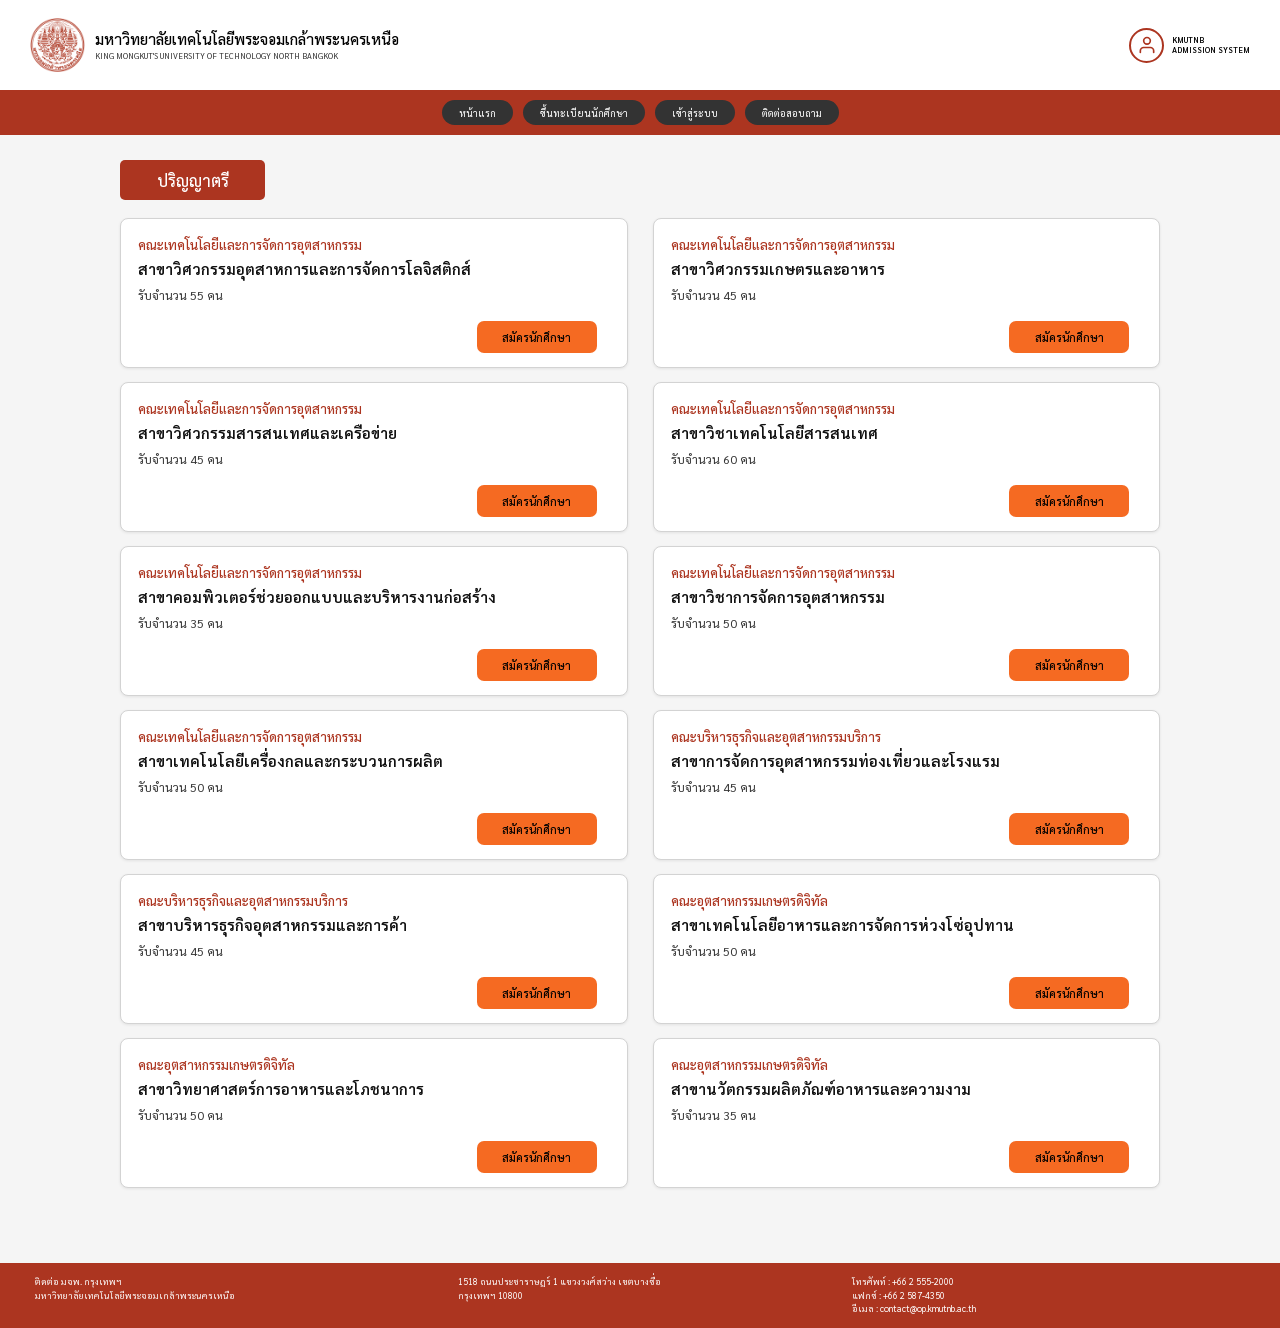
<file: praachin.html>
<!DOCTYPE html>
<html lang="th">

<head>

    <meta charset="UTF-8">

    <meta name="viewport" content="width=device-width, initial-scale=1.0">

    <title>รับสมัครนักศึกษา</title>

    <link rel="preconnect" href="https://fonts.googleapis.com">

    <link rel="preconnect"
          href="https://fonts.gstatic.com"
          crossorigin>

    <link href="https://fonts.googleapis.com/css2?family=Sarabun:wght@300;400;500;600&display=swap"
          rel="stylesheet">

    <link rel="stylesheet" href="css/praachin.css">

</head>


<body>


<!-- =====================================
     HEADER
===================================== -->

<header class="header">

    <div class="header-left">

        <div class="logo">

            <img src="image/logo_kmutnb-(6).png"
                 alt="KMUTNB Logo">

        </div>


        <div class="uni-name">

            <div class="thai-name">
                มหาวิทยาลัยเทคโนโลยีพระจอมเกล้าพระนครเหนือ
            </div>

            <div class="eng-name">
                KING MONGKUT'S UNIVERSITY OF TECHNOLOGY NORTH BANGKOK
            </div>

        </div>

    </div>


    <div class="header-right">

        <div class="user-icon">

            <svg width="20"
                 height="20"
                 viewBox="0 0 24 24"
                 fill="none"
                 stroke="currentColor"
                 stroke-width="2"
                 stroke-linecap="round"
                 stroke-linejoin="round">

                <path d="M20 21v-2a4 4 0 0 0-4-4H8a4 4 0 0 0-4 4v2">
                </path>

                <circle cx="12" cy="7" r="4">
                </circle>

            </svg>

        </div>


        <div class="system-name">
            KMUTNB<br>
            ADMISSION SYSTEM
        </div>

    </div>

</header>



<!-- =====================================
     NAVBAR
===================================== -->

<nav class="navbar">

    <a href="index.html" class="nav-btn">
        หน้าแรก
    </a>

    <a href="register.html" class="nav-btn">
        ขึ้นทะเบียนนักศึกษา
    </a>

    <a href="login.html" class="nav-btn">
        เข้าสู่ระบบ
    </a>

    <a href="map.html" class="nav-btn">
        ติดต่อสอบถาม
    </a>

</nav>

<!-- =====================================
     MAIN
===================================== -->

<main class="main-content">



<!-- =====================================
     ปริญญาตรี
===================================== -->

<section class="degree-section bachelor-section">

    <div class="section-title">
        ปริญญาตรี
    </div>


    <div class="faculty-grid">


        <!-- 1 -->

        <div class="faculty-card"
             data-degree="bachelor"
             data-search="คณะเทคโนโลยีและการจัดการอุตสาหกรรม สาขาวิศวกรรมอุตสาหการและการจัดการโลจิสติกส์">

            <div class="faculty-name">
                คณะเทคโนโลยีและการจัดการอุตสาหกรรม
            </div>

            <div class="major-name">
                สาขาวิศวกรรมอุตสาหการและการจัดการโลจิสติกส์
            </div>

            <div class="student-count">
                รับจำนวน 55 คน
            </div>

            <a href="form1.html" class="apply-btn">
            สมัครนักศึกษา
            </a>

        </div>



        <!-- 2 -->

        <div class="faculty-card"
             data-degree="bachelor"
             data-search="คณะเทคโนโลยีและการจัดการอุตสาหกรรม สาขาวิศวกรรมเกษตรและอาหาร">

            <div class="faculty-name">
                คณะเทคโนโลยีและการจัดการอุตสาหกรรม
            </div>

            <div class="major-name">
                สาขาวิศวกรรมเกษตรและอาหาร
            </div>

            <div class="student-count">
                รับจำนวน 45 คน
            </div>

            <a href="form1.html" class="apply-btn">
            สมัครนักศึกษา
            </a>

        </div>



        <!-- 3 -->

        <div class="faculty-card"
             data-degree="bachelor"
             data-search="คณะเทคโนโลยีและการจัดการอุตสาหกรรม สาขาวิศวกรรมสารสนเทศและเครือข่าย">

            <div class="faculty-name">
                คณะเทคโนโลยีและการจัดการอุตสาหกรรม
            </div>

            <div class="major-name">
                สาขาวิศวกรรมสารสนเทศและเครือข่าย
            </div>

            <div class="student-count">
                รับจำนวน 45 คน
            </div>

            <a href="form1.html" class="apply-btn">
            สมัครนักศึกษา
            </a>

        </div>



        <!-- 4 -->

        <div class="faculty-card"
             data-degree="bachelor"
             data-search="คณะเทคโนโลยีและการจัดการอุตสาหกรรม สาขาวิชาเทคโนโลยีสารสนเทศ">

            <div class="faculty-name">
                คณะเทคโนโลยีและการจัดการอุตสาหกรรม
            </div>

            <div class="major-name">
                สาขาวิชาเทคโนโลยีสารสนเทศ
            </div>

            <div class="student-count">
                รับจำนวน 60 คน
            </div>

            <a href="form1.html" class="apply-btn">
            สมัครนักศึกษา
            </a>

        </div>



        <!-- 5 -->

        <div class="faculty-card"
             data-degree="bachelor"
             data-search="คณะเทคโนโลยีและการจัดการอุตสาหกรรม สาขาคอมพิวเตอร์ช่วยออกแบบและบริหารงานก่อสร้าง">

            <div class="faculty-name">
                คณะเทคโนโลยีและการจัดการอุตสาหกรรม
            </div>

            <div class="major-name">
                สาขาคอมพิวเตอร์ช่วยออกแบบและบริหารงานก่อสร้าง
            </div>

            <div class="student-count">
                รับจำนวน 35 คน
            </div>

            <a href="form1.html" class="apply-btn">
            สมัครนักศึกษา
            </a>

        </div>



        <!-- 6 -->

        <div class="faculty-card"
             data-degree="bachelor"
             data-search="คณะเทคโนโลยีและการจัดการอุตสาหกรรม สาขาวิชาการจัดการอุตสาหกรรม">

            <div class="faculty-name">
                คณะเทคโนโลยีและการจัดการอุตสาหกรรม
            </div>

            <div class="major-name">
                สาขาวิชาการจัดการอุตสาหกรรม
            </div>

            <div class="student-count">
                รับจำนวน 50 คน
            </div>

            <a href="form1.html" class="apply-btn">
            สมัครนักศึกษา
            </a>
        </div>



        <!-- 7 -->

        <div class="faculty-card"
             data-degree="bachelor"
             data-search="คณะเทคโนโลยีและการจัดการอุตสาหกรรม สาขาเทคโนโลยีเครื่องกลและกระบวนการผลิต">

            <div class="faculty-name">
                คณะเทคโนโลยีและการจัดการอุตสาหกรรม
            </div>

            <div class="major-name">
                สาขาเทคโนโลยีเครื่องกลและกระบวนการผลิต
            </div>

            <div class="student-count">
                รับจำนวน 50 คน
            </div>

            <a href="form1.html" class="apply-btn">
            สมัครนักศึกษา
            </a>

        </div>



        <!-- 8 -->

        <div class="faculty-card"
             data-degree="bachelor"
             data-search="คณะบริหารธุรกิจและอุตสาหกรรมบริการ สาขาการจัดการอุตสาหกรรมท่องเที่ยวและโรงแรม">

            <div class="faculty-name">
                คณะบริหารธุรกิจและอุตสาหกรรมบริการ
            </div>

            <div class="major-name">
                สาขาการจัดการอุตสาหกรรมท่องเที่ยวและโรงแรม
            </div>

            <div class="student-count">
                รับจำนวน 45 คน
            </div>

            <a href="form1.html" class="apply-btn">
            สมัครนักศึกษา
            </a>

        </div>



        <!-- 9 -->

        <div class="faculty-card"
             data-degree="bachelor"
             data-search="คณะบริหารธุรกิจและอุตสาหกรรมบริการ สาขาบริหารธุรกิจอุตสาหกรรมและการค้า">

            <div class="faculty-name">
                คณะบริหารธุรกิจและอุตสาหกรรมบริการ
            </div>

            <div class="major-name">
                สาขาบริหารธุรกิจอุตสาหกรรมและการค้า
            </div>

            <div class="student-count">
                รับจำนวน 45 คน
            </div>

            <a href="form1.html" class="apply-btn">
            สมัครนักศึกษา
            </a>

        </div>



        <!-- 10 -->

        <div class="faculty-card"
             data-degree="bachelor"
             data-search="คณะอุตสาหกรรมเกษตรดิจิทัล สาขาเทคโนโลยีอาหารและการจัดการห่วงโซ่อุปทาน">

            <div class="faculty-name">
                คณะอุตสาหกรรมเกษตรดิจิทัล
            </div>

            <div class="major-name">
                สาขาเทคโนโลยีอาหารและการจัดการห่วงโซ่อุปทาน
            </div>

            <div class="student-count">
                รับจำนวน 50 คน
            </div>

            <a href="form1.html" class="apply-btn">
            สมัครนักศึกษา
            </a>

        </div>



        <!-- 11 -->

        <div class="faculty-card"
             data-degree="bachelor"
             data-search="คณะอุตสาหกรรมเกษตรดิจิทัล สาขาวิทยาศาสตร์การอาหารและโภชนาการ">

            <div class="faculty-name">
                คณะอุตสาหกรรมเกษตรดิจิทัล
            </div>

            <div class="major-name">
                สาขาวิทยาศาสตร์การอาหารและโภชนาการ
            </div>

            <div class="student-count">
                รับจำนวน 50 คน
            </div>

            <a href="form1.html" class="apply-btn">
            สมัครนักศึกษา
            </a>

        </div>



        <!-- 12 -->

        <div class="faculty-card"
             data-degree="bachelor"
             data-search="คณะอุตสาหกรรมเกษตรดิจิทัล สาขานวัตกรรมผลิตภัณฑ์อาหารและความงาม">

            <div class="faculty-name">
                คณะอุตสาหกรรมเกษตรดิจิทัล
            </div>

            <div class="major-name">
                สาขานวัตกรรมผลิตภัณฑ์อาหารและความงาม
            </div>

            <div class="student-count">
                รับจำนวน 35 คน
            </div>

            <a href="form1.html" class="apply-btn">
            สมัครนักศึกษา
            </a>
        </div>


    </div>

</section>


<!-- =====================================
     NO RESULT
===================================== -->

<div id="noResult" class="no-result">
    ไม่พบคณะหรือสาขาที่ค้นหา
</div>


</main>



<!-- =====================================
     FOOTER
===================================== -->

<footer class="footer">

    <div class="footer-col">

        ติดต่อ มจพ. กรุงเทพฯ<br>

        มหาวิทยาลัยเทคโนโลยีพระจอมเกล้าพระนครเหนือ

    </div>


    <div class="footer-col">

        1518 ถนนประชาราษฎร์ 1 แขวงวงศ์สว่าง เขตบางซื่อ<br>

        กรุงเทพฯ 10800

    </div>


    <div class="footer-col">

        โทรศัพท์ : +66 2 555-2000<br>

        แฟกซ์ : +66 2 587-4350<br>

        อีเมล : contact@op.kmutnb.ac.th

    </div>

</footer>


</body>
</html>
</file>
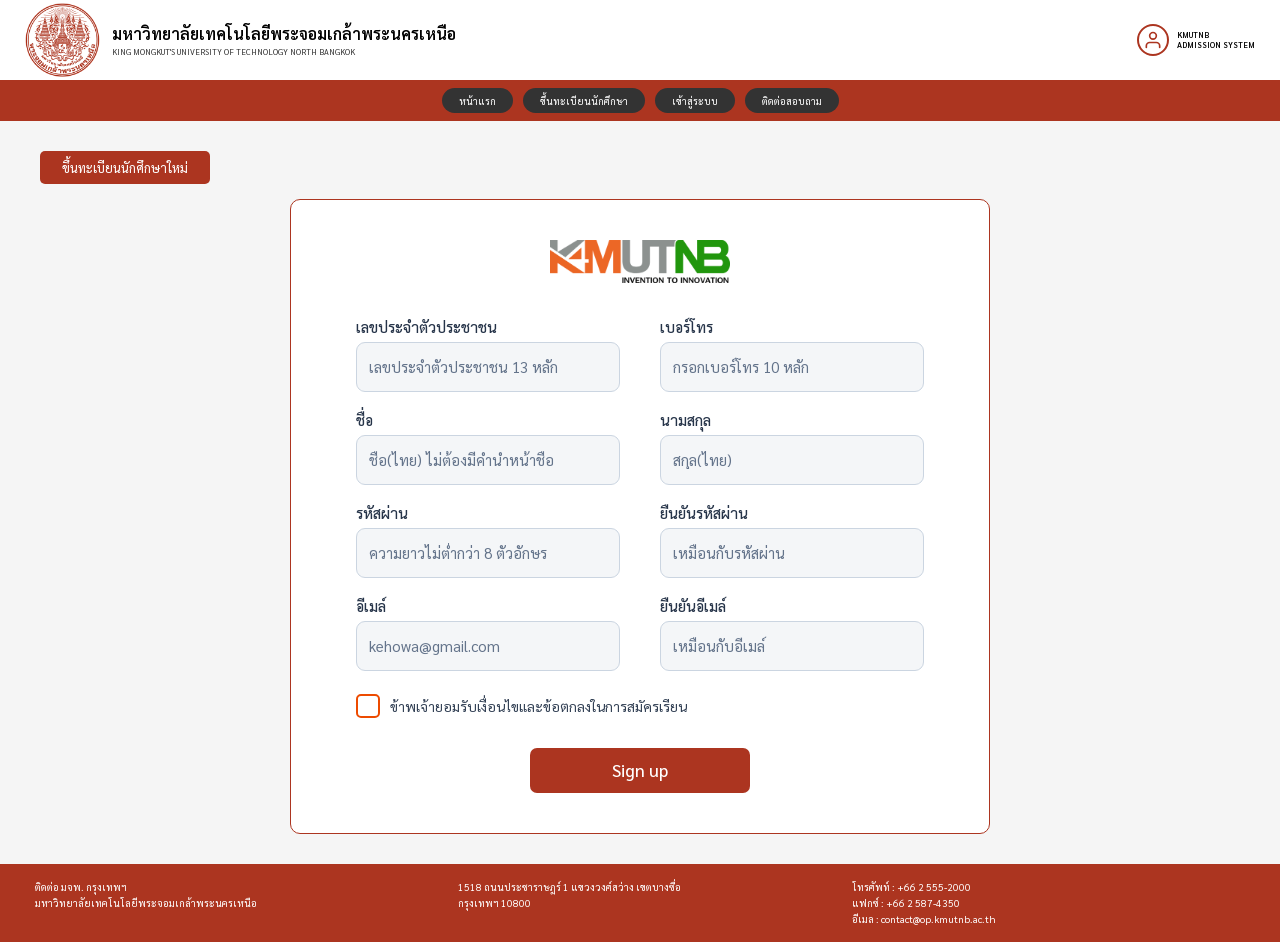
<file: register.html>
<!DOCTYPE html>
<html lang="th">

<head>

    <meta charset="UTF-8">

    <meta name="viewport"
          content="width=device-width, initial-scale=1.0">

    <title>KMUTNB Register</title>

    <link rel="preconnect"
          href="https://fonts.googleapis.com">

    <link rel="preconnect"
          href="https://fonts.gstatic.com"
          crossorigin>

    <link href="https://fonts.googleapis.com/css2?family=Sarabun:wght@300;400;500;600&display=swap"
          rel="stylesheet">

    <link rel="stylesheet"
          href="css/loging.css">

</head>


<body>


<!-- ================= HEADER ================= -->

<header class="header">

    <div class="header-left">

        <div class="logo-placeholder">

            <img src="image/logo_kmutnb-(6).png"
                 alt="KMUTNB Logo">

        </div>


        <div class="uni-name">

            <div class="thai-name">
                มหาวิทยาลัยเทคโนโลยีพระจอมเกล้าพระนครเหนือ
            </div>

            <div class="eng-name">
                KING MONGKUT'S UNIVERSITY OF TECHNOLOGY NORTH BANGKOK
            </div>

        </div>

    </div>


    <div class="header-right">

        <div class="user-icon">

            <svg width="20"
                 height="20"
                 viewBox="0 0 24 24"
                 fill="none"
                 stroke="currentColor"
                 stroke-width="2"
                 stroke-linecap="round"
                 stroke-linejoin="round">

                <path d="M20 21v-2a4 4 0 0 0-4-4H8a4 4 0 0 0-4 4v2">
                </path>

                <circle cx="12"
                        cy="7"
                        r="4">
                </circle>

            </svg>

        </div>


        <div class="system-name">

            KMUTNB<br>
            ADMISSION SYSTEM

        </div>

    </div>

</header>



<!-- ================= NAVBAR ================= -->

<nav class="navbar">

    <a href="index.html"
       class="nav-btn">
        หน้าแรก
    </a>


    <a href="register.html"
       class="nav-btn">
        ขึ้นทะเบียนนักศึกษา
    </a>


    <a href="login.html"
       class="nav-btn">
        เข้าสู่ระบบ
    </a>


    <a href="map.html"
       class="nav-btn">
        ติดต่อสอบถาม
    </a>

</nav>



<!-- ================= MAIN ================= -->

<main class="main-content">


    <p class="page-title">
        ขึ้นทะเบียนนักศึกษาใหม่
    </p>



    <!-- ================= FORM ================= -->

    <form class="form-container register-form"
          action="index.html"
          method="get">


        <!-- LOGO -->

        <div class="form-logo">

            <img src="image/KMUTNB_Logo.svg.webp"
                 alt="KMUTNB Logo">

        </div>



        <!-- เลขประจำตัวประชาชน -->

        <div class="form-group">

            <label for="citizenId">
                เลขประจำตัวประชาชน
            </label>

            <input
                type="text"
                id="citizenId"
                name="citizenId"
                maxlength="13"
                minlength="13"
                pattern="[0-9]{13}"
                placeholder="เลขประจำตัวประชาชน 13 หลัก"
                required>

        </div>



        <!-- เบอร์โทร -->

        <div class="form-group">

        <label for="phone">
            เบอร์โทร
        </label>

        <input
            type="tel"
            id="phone"
            name="phone"
            maxlength="10"
            minlength="10"
            pattern="[0-9]{10}"
            inputmode="numeric"
            placeholder="กรอกเบอร์โทร 10 หลัก"
            required>

    </div>


        <!-- ชื่อ -->

        <div class="form-group">

            <label for="firstName">
                ชื่อ
            </label>

            <input
                type="text"
                id="firstName"
                name="firstName"
                placeholder="ชื่อ(ไทย) ไม่ต้องมีคำนำหน้าชื่อ"
                required>

        </div>



        <!-- นามสกุล -->

        <div class="form-group">

            <label for="lastName">
                นามสกุล
            </label>

            <input
                type="text"
                id="lastName"
                name="lastName"
                placeholder="สกุล(ไทย)"
                required>

        </div>



        <!-- รหัสผ่าน -->

        <div class="form-group">

            <label for="password">
                รหัสผ่าน
            </label>

            <input
                type="password"
                id="password"
                name="password"
                minlength="8"
                placeholder="ความยาวไม่ต่ำกว่า 8 ตัวอักษร"
                required>

        </div>



        <!-- ยืนยันรหัสผ่าน -->

        <div class="form-group">

            <label for="confirmPassword">
                ยืนยันรหัสผ่าน
            </label>

            <input
                type="password"
                id="confirmPassword"
                name="confirmPassword"
                minlength="8"
                placeholder="เหมือนกับรหัสผ่าน"
                required>

        </div>



        <!-- อีเมล์ -->

        <div class="form-group">

            <label for="email">
                อีเมล์
            </label>

            <input
                type="email"
                id="email"
                name="email"
                placeholder="kehowa@gmail.com"
                required>

        </div>



        <!-- ยืนยันอีเมล์ -->

        <div class="form-group">

            <label for="confirmEmail">
                ยืนยันอีเมล์
            </label>

            <input
                type="email"
                id="confirmEmail"
                name="confirmEmail"
                placeholder="เหมือนกับอีเมล์"
                required>

                
        </div>
        
        <!-- ================= AGREEMENT ================= -->

            <div class="agreement">

                <input
                    type="checkbox"
                    id="agreement"
                    name="agreement"
                    required>

                <label for="agreement">
                    ข้าพเจ้ายอมรับเงื่อนไขและข้อตกลงในการสมัครเรียน
                </label>

            </div>


        <!-- ================= BUTTON ================= -->

        <div class="form-buttons">

            <button
                type="submit"
                class="signup-btn">

                Sign up

            </button>

        </div>


    </form>

</main>



<!-- ================= FOOTER ================= -->

<footer class="footer">

    <div class="footer-col">

        ติดต่อ มจพ. กรุงเทพฯ<br>

        มหาวิทยาลัยเทคโนโลยีพระจอมเกล้าพระนครเหนือ

    </div>


    <div class="footer-col">

        1518 ถนนประชาราษฎร์ 1
        แขวงวงศ์สว่าง เขตบางซื่อ<br>

        กรุงเทพฯ 10800

    </div>


    <div class="footer-col">

        โทรศัพท์ : +66 2 555-2000<br>

        แฟกซ์ : +66 2 587-4350<br>

        อีเมล : contact@op.kmutnb.ac.th

    </div>

</footer>


</body>

</html>
</file>
<file: css/form1.css>
/* =========================================================
   ROOT
========================================================= */

:root {

    --primary-red: #AC3520;

    --dark: #333333;

    --light-bg: #f5f5f5;

    --border: #e5e7eb;

    --text: #172b43;

    --muted: #68758a;

    --input-bg: #e5eeff;

    --white: #ffffff;
}


/* =========================================================
   RESET
========================================================= */

* {
    box-sizing: border-box;
}


html,
body {
    margin: 0;
    padding: 0;
}


body {

    margin: 0;

    background: var(--light-bg);

    color: var(--text);

    font-family: "Sarabun", sans-serif;

    font-size: 13px;

    min-height: 100vh;
}


/* =========================================================
   HEADER
========================================================= */

.header {

    min-height: 74px;

    padding: 6px 35px;

    display: flex;

    align-items: center;

    justify-content: space-between;

    background: #fff;

    border-bottom: 1px solid #ddd;
}


.header-left {

    display: flex;

    align-items: center;

    gap: 10px;
}


.logo {

    width: 75px;

    height: 75px;

    object-fit: contain;
}


.uni-name {

    display: flex;

    flex-direction: column;

    line-height: 1.4;
}


.thai-name {

    font-size: 16px;

    font-weight: 600;

    color: #111;
}


.eng-name {

    font-size: 8px;

    color: #555;
}


.header-right {

    display: flex;

    align-items: center;

    gap: 10px;
}


.user-icon {

    width: 38px;

    height: 38px;

    border: 1px solid #e23b51;

    border-radius: 50%;

    display: flex;

    align-items: center;

    justify-content: center;

    color: #e23b51;

    font-size: 17px;
}


.system-name {

    font-size: 9px;

    font-weight: 600;

    line-height: 1.4;

    color: #111;
}


/* =========================================================
   NAVBAR
========================================================= */

.navbar {

    min-height: 48px;

    padding: 7px 15px;

    display: flex;

    justify-content: center;

    align-items: center;

    gap: 14px;

    background: var(--primary-red);
}


.nav-btn {

    padding: 8px 17px;

    border-radius: 10px;

    background: #33383e;

    color: #fff;

    text-decoration: none;

    font-size: 12px;
}


.nav-btn:hover,
.nav-btn.active {

    background: #33383e;

    color: #fff;
}


/* =========================================================
   MAIN
========================================================= */

.main-content {

    width: 100%;

    margin: 0 auto;

    padding: 18px 32px 30px;
}


/* =========================================================
   BANNER
========================================================= */

.banner {

    min-height: 125px;

    padding: 15px;

    margin-bottom: 12px;

    display: flex;

    align-items: flex-end;

    border-radius: 11px;

    overflow: hidden;

    background: linear-gradient(
        to bottom,
        #38516d 0%,
        #2b4563 55%,
        #101f34 100%
    );

    color: #fff;
}


.banner-text {

    line-height: 1.35;
}


.banner-small {

    margin: 0;

    font-size: 10px;

    color: #f1f4f8;
}


.banner h1 {

    margin: 3px 0 0;

    font-size: 19px;

    font-weight: 600;
}


.banner-text p:last-child {

    margin: 0;

    font-size: 11px;

    color: #dce5f2;
}


/* =========================================================
   FORM CONTAINER
========================================================= */

.form-container {

    width: 100%;
}


.step-radio {

    display: none;
}


/* =========================================================
   PROGRESS CARD
========================================================= */

.progress-card {

    padding: 12px;

    margin-bottom: 12px;

    background: #fff;

    border: 1px solid var(--border);

    border-radius: 11px;
}


.progress-heading {

    display: flex;

    justify-content: space-between;

    align-items: center;

    margin-bottom: 8px;

    font-size: 11px;

    color: #4c5b70;
}


.progress-label {

    display: none;

    color: var(--primary-red);

    font-size: 12px;

    font-weight: 600;
}


#step-one:checked ~ .progress-card .label-one,
#step-two:checked ~ .progress-card .label-two,
#step-three:checked ~ .progress-card .label-three {

    display: inline;
}


.progress-track {

    width: 100%;

    height: 7px;

    margin-bottom: 10px;

    overflow: hidden;

    border-radius: 20px;

    background: #e4ebff;
}


.progress-fill {

    height: 100%;

    width: 33.33%;

    border-radius: 20px;

    background: var(--primary-red);

    transition: width 0.2s ease;
}


#step-two:checked ~ .progress-card .progress-fill {

    width: 66.66%;
}


#step-three:checked ~ .progress-card .progress-fill {

    width: 100%;
}


/* =========================================================
   STEPS
========================================================= */

.steps {

    display: grid;

    grid-template-columns: repeat(3, 1fr);

    gap: 8px;
}


.step {

    min-height: 36px;

    padding: 7px;

    display: flex;

    justify-content: center;

    align-items: center;

    gap: 7px;

    border-radius: 7px;

    background: #e5edff;

    color: #53627b;

    font-size: 11px;

    cursor: pointer;
}


.step span {

    width: 18px;

    height: 18px;

    display: inline-flex;

    align-items: center;

    justify-content: center;

    border-radius: 50%;

    background: #d4e0f5;

    color: #34445f;

    font-size: 10px;
}


/* =========================================================
   ACTIVE STEPS
========================================================= */

#step-one:checked ~ .progress-card .step-one,
#step-two:checked ~ .progress-card .step-one,
#step-two:checked ~ .progress-card .step-two,
#step-three:checked ~ .progress-card .step-one,
#step-three:checked ~ .progress-card .step-two,
#step-three:checked ~ .progress-card .step-three {

    background: var(--primary-red);

    color: #fff;
}


#step-one:checked ~ .progress-card .step-one span,
#step-two:checked ~ .progress-card .step-one span,
#step-two:checked ~ .progress-card .step-two span,
#step-three:checked ~ .progress-card .step-one span,
#step-three:checked ~ .progress-card .step-two span,
#step-three:checked ~ .progress-card .step-three span {

    background: #fff;

    color: var(--primary-red);
}


/* =========================================================
   FORM PANELS
========================================================= */

.form-card {

    display: none;

    padding: 18px;

    margin-bottom: 12px;

    background: #fff;

    border: 1px solid var(--border);

    border-radius: 11px;
}


#step-one:checked ~ .panel-one,
#step-two:checked ~ .panel-two,
#step-three:checked ~ .panel-three {

    display: block;
}


/* =========================================================
   SECTION HEADING
========================================================= */

.section-heading {

    display: flex;

    align-items: center;

    gap: 9px;

    margin-bottom: 14px;
}


.section-icon {

    width: 34px;

    height: 34px;

    flex: 0 0 34px;

    display: flex;

    justify-content: center;

    align-items: center;

    border-radius: 10px;

    background: #ffe0d6;

    color: var(--primary-red);

    font-size: 16px;
}


.section-heading h2 {

    margin: 0;

    font-size: 15px;

    font-weight: 600;

    line-height: 1.4;
}


.section-heading p {

    margin: 1px 0 0;

    color: var(--muted);

    font-size: 11px;

    line-height: 1.4;
}


.subsection {

    margin-top: 22px;
}


.subsection-heading {

    margin-bottom: 12px;
}


/* =========================================================
   FORM FIELDS
========================================================= */

.form-group {

    display: flex;

    flex-direction: column;

    gap: 6px;

    margin-bottom: 13px;

    min-width: 0;
}


.form-group > label {

    color: var(--text);

    font-size: 12px;

    font-weight: 500;
}


.form-group label span,
.gpax-label label span {

    color: #d52020;
}


.form-group input,
.form-group select,
.form-group textarea {

    width: 100%;

    min-height: 36px;

    padding: 9px 12px;

    border: 1px solid #d1ddf5;

    border-radius: 8px;

    background: var(--input-bg);

    color: var(--text);

    font-family: inherit;

    font-size: 12px;

    outline: none;
}


.form-group textarea {

    min-height: 85px;

    resize: vertical;
}


.form-group input::placeholder,
.form-group textarea::placeholder {

    color: #8a9ab4;
}


.form-group input:focus,
.form-group select:focus,
.form-group textarea:focus {

    border-color: var(--primary-red);

    box-shadow:
        0 0 0 2px
        rgba(172, 53, 32, 0.08);
}


/* =========================================================
   TITLE RADIO
   รูป 2
========================================================= */

.radio-row {

    display: grid;

    grid-template-columns: 1fr 1fr;

    gap: 8px;

    width: 100%;
}


.radio-option {

    min-width: 0;

    min-height: 38px;

    padding: 9px 12px;

    display: flex;

    align-items: center;

    gap: 8px;

    border-radius: 8px;

    background: var(--input-bg);

    color: var(--text);

    font-size: 12px;

    cursor: pointer;
}


.radio-option input {

    width: 18px;

    height: 18px;

    margin: 0;

    accent-color: var(--primary-red);

    cursor: pointer;
}


/* กรอบรอบปุ่มที่เลือก */

.radio-option input:checked {

    outline: 3px solid #dfe5ee;

    outline-offset: 2px;
}


/* ตัวหนังสือของตัวที่เลือก */

.radio-option:has(input:checked) {

    color: var(--primary-red);
}


/* =========================================================
   GUARDIAN RELATIONSHIP
========================================================= */

.guardian-options {

    display: flex;

    align-items: center;

    gap: 8px;

    flex-wrap: wrap;
}


.guardian-option {

    min-height: 38px;

    padding: 8px 16px;

    display: inline-flex;

    align-items: center;

    justify-content: center;

    gap: 7px;

    border-radius: 8px;

    background: var(--input-bg);

    color: var(--text);

    font-size: 12px;

    cursor: pointer;
}


.guardian-option input {

    width: 18px;

    height: 18px;

    margin: 0;

    accent-color: var(--primary-red);

    cursor: pointer;
}


/* =========================================================
   สำคัญ:
   Radio ที่เลือกจะมีกรอบเล็ก ๆ
   แต่กล่องด้านนอกยังเป็นสีฟ้า
========================================================= */

.guardian-option input:checked {

    outline: 3px solid #dfe5ee;

    outline-offset: 2px;
}


/* ตัวที่เลือกไม่เปลี่ยนทั้งกล่องเป็นสีแดง */

.guardian-option:has(input:checked) {

    background: var(--input-bg);

    color: var(--primary-red);
}


/* ไอคอนของตัวที่เลือก */

.guardian-option:has(input:checked) .guardian-icon {

    color: var(--primary-red);
}


.guardian-icon {

    font-size: 14px;

    line-height: 1;
}


.guardian-option:nth-child(1) {

    min-width: 80px;
}


.guardian-option:nth-child(2) {

    min-width: 80px;
}


.guardian-option:nth-child(3) {

    min-width: 105px;
}


/* =========================================================
   TWO COLUMNS
========================================================= */

.form-grid {

    display: grid;

    grid-template-columns:
        repeat(2, minmax(0, 1fr));

    gap: 0 10px;
}


.form-grid .form-group {

    min-width: 0;
}


/* =========================================================
   GPA / GPAX
========================================================= */

.gpax-box {

    padding: 12px;

    margin-bottom: 12px;

    display: flex;

    align-items: center;

    justify-content: space-between;

    gap: 12px;

    border-radius: 9px;

    background: #eef3ff;
}


.gpax-label {

    display: flex;

    flex-direction: column;

    gap: 3px;
}


.gpax-label label {

    font-size: 13px;

    font-weight: 600;
}


.gpax-label small {

    color: var(--muted);

    font-size: 11px;
}


.gpax-box input {

    width: 105px;

    height: 45px;

    padding: 6px;

    border: 1px solid #e5eaf3;

    border-radius: 9px;

    background: #fff;

    color: var(--primary-red);

    text-align: center;

    font-family: inherit;

    font-size: 20px;

    font-weight: 600;

    outline: none;
}


/* =========================================================
   INFO MESSAGE
========================================================= */

.info-message {

    display: flex;

    align-items: center;

    gap: 9px;

    padding: 10px;

    border-radius: 8px;

    background: #e4edff;

    font-size: 11px;
}


.info-symbol {

    color: var(--primary-red);

    font-size: 16px;
}


.info-message strong {

    font-weight: 500;
}


.info-message p {

    margin: 2px 0 0;

    color: #4f5e75;

    font-size: 10px;
}


/* =========================================================
   TRANSCRIPT UPLOAD
========================================================= */

.upload-box {

    min-height: 175px;

    padding: 20px;

    display: flex;

    flex-direction: column;

    justify-content: center;

    align-items: center;

    gap: 4px;

    border: 2px dashed #d99b8d;

    border-radius: 10px;

    background: #f1f5ff;

    color: var(--text);

    text-align: center;

    cursor: pointer;
}


/* ไอคอนเมฆ */

.upload-icon {

    width: auto;

    height: auto;

    margin-bottom: 5px;

    display: flex;

    justify-content: center;

    align-items: center;

    border-radius: 0;

    background: transparent;

    color: var(--primary-red);

    font-size: 30px;

    line-height: 1;
}


/* หัวข้อ */

.upload-box h3 {

    margin: 0;

    color: #222222;

    font-size: 13px;

    font-weight: 600;

    line-height: 1.4;
}


/* คำอธิบาย */

.upload-box p {

    margin: 0 0 5px;

    color: #777777;

    font-size: 9px;

    line-height: 1.4;
}


/* ข้อความเลือกไฟล์ */

.upload-box label {

    color: #315fc4;

    font-size: 13px;

    cursor: pointer;

    line-height: 1.4;
}


/* ปุ่ม Choose File */

.upload-box input[type="file"] {

    display: block;

    width: auto;

    height: auto;

    padding: 0;

    border: none;

    border-radius: 0;

    background: transparent;

    color: #333333;

    font-family: inherit;

    font-size: 14px;

    cursor: pointer;
}

/* =========================================================
   CHECKBOX CARD
========================================================= */

.check-card {

    display: flex;

    align-items: flex-start;

    gap: 10px;

    padding: 11px;

    margin: 12px 0;

    border-radius: 9px;

    background: #e4edff;

    color: var(--text);

    cursor: pointer;

    font-size: 11px;

    line-height: 1.5;
}


.check-card input[type="checkbox"] {

    width: 17px;

    height: 17px;

    flex: 0 0 17px;

    margin: 1px 0 0;

    accent-color: var(--primary-red);

    cursor: pointer;
}


.check-card span {

    display: flex;

    flex-direction: column;

    gap: 3px;
}


.check-card strong {

    font-weight: 500;
}


.check-card small {

    color: var(--muted);

    font-size: 10px;
}


.consent-card {

    margin-top: 10px;
}


/* =========================================================
   DIVIDER
========================================================= */

.section-divider {

    height: 1px;

    margin: 20px 0;

    background: #edf0f5;
}


/* =========================================================
   FIELD HINT
========================================================= */

.field-hint {

    margin-top: -2px;

    color: var(--muted);

    font-size: 10px;
}


/* =========================================================
   NOTICE
========================================================= */

.notice-box {

    padding: 12px;

    border-radius: 9px;

    background: #eef3ff;

    font-size: 11px;
}


.notice-box strong {

    font-weight: 500;
}


.notice-box p {

    margin: 4px 0 0;

    color: #4f5e75;

    font-size: 11px;

    line-height: 1.6;
}


/* =========================================================
   FEE
========================================================= */

.fee-card {

    display: flex;

    align-items: center;

    gap: 10px;

    padding: 12px;

    margin: 15px 0;

    border-radius: 9px;

    background: #fbf1f0;
}


.fee-icon {

    width: 32px;

    height: 32px;

    flex: 0 0 32px;

    display: flex;

    justify-content: center;

    align-items: center;

    border-radius: 50%;

    background: var(--primary-red);

    color: #fff;

    font-size: 15px;
}


.fee-description {

    display: flex;

    flex-direction: column;

    gap: 2px;
}


.fee-description strong {

    font-size: 12px;

    font-weight: 500;
}


.fee-description small {

    color: var(--muted);

    font-size: 10px;
}


.fee-price {

    display: flex;

    flex-direction: column;

    align-items: flex-end;

    margin-left: auto;

    color: var(--primary-red);

    line-height: 1.3;
}


.fee-price strong {

    font-size: 14px;
}


.fee-price span {

    font-size: 11px;
}


/* =========================================================
   BUTTONS
========================================================= */

.form-buttons {

    display: flex;

    justify-content: space-between;

    align-items: center;

    gap: 10px;

    margin-top: 20px;
}


.next-btn,
.back-btn,
.submit-btn {

    min-height: 38px;

    padding: 9px 17px;

    display: inline-flex;

    justify-content: center;

    align-items: center;

    border: 1px solid transparent;

    border-radius: 8px;

    font-family: inherit;

    font-size: 12px;

    cursor: pointer;

    text-decoration: none;
}


.next-btn,
.submit-btn {

    background: var(--primary-red);

    color: #fff;
}


.next-btn:hover,
.submit-btn:hover {

    background: #962c18;
}


.back-btn {

    border-color: #cbd5e5;

    background: #fff;

    color: var(--text);
}


.back-btn:hover {

    background: #f5f7fb;
}


.submit-btn {

    font-weight: 600;
}


/* =========================================================
   FOOTER
========================================================= */

.footer {

    min-height: 90px;

    padding: 17px 35px;

    display: grid;

    grid-template-columns: repeat(3, 1fr);

    align-items: center;

    gap: 20px;

    background: var(--primary-red);

    color: #fff;

    font-size: 12px;

    line-height: 1.7;
}


.footer-col {

    min-width: 0;
}


/* =========================================================
   MOBILE
========================================================= */

@media (max-width: 700px) {


    .header {

        padding: 6px 10px;
    }


    .logo {

        width: 50px;

        height: 50px;
    }


    .thai-name {

        font-size: 11px;
    }


    .eng-name {

        max-width: 230px;

        overflow: hidden;

        font-size: 6px;
    }


    .header-right {

        gap: 5px;
    }


    .user-icon {

        width: 28px;

        height: 28px;

        font-size: 13px;
    }


    .system-name {

        font-size: 7px;
    }


    .navbar {

        justify-content: flex-start;

        gap: 5px;

        padding: 6px;

        overflow-x: auto;
    }


    .nav-btn {

        padding: 7px 10px;

        font-size: 10px;

        white-space: nowrap;
    }


    .main-content {

        padding: 12px 10px 20px;
    }


    .banner {

        min-height: 95px;
    }


    .banner h1 {

        font-size: 16px;
    }


    .progress-card {

        padding: 9px;
    }


    .steps {

        gap: 4px;
    }


    .step {

        gap: 4px;

        padding: 5px 2px;

        font-size: 9px;
    }


    .step span {

        width: 16px;

        height: 16px;

        font-size: 9px;
    }


    .form-card {

        padding: 12px;
    }


    .form-grid {

        grid-template-columns: 1fr;
    }


    .radio-row {

        grid-template-columns: 1fr 1fr;

        gap: 6px;
    }


    .radio-option {

        padding: 8px;

        font-size: 11px;
    }


    .guardian-options {

        width: 100%;

        gap: 6px;
    }


    .guardian-option {

        padding: 8px 11px;

        font-size: 11px;
    }


    .guardian-option:nth-child(1),
    .guardian-option:nth-child(2),
    .guardian-option:nth-child(3) {

        min-width: auto;
    }


    .gpax-box {

        gap: 8px;
    }


    .gpax-box input {

        width: 80px;

        flex: 0 0 80px;

        font-size: 17px;
    }


    .gpax-label label {

        font-size: 11px;
    }


    .footer {

        grid-template-columns: 1fr;

        gap: 8px;

        padding: 15px;
    }

}
</file>
<file: css/loging.css>
:root {
    --primary-red: #AC3520;
    --dark: #333333;
    --light-bg: #f5f5f5;
    --border: #cbd5e1;
}


/* ===============================
   RESET
================================ */

* {
    box-sizing: border-box;
    margin: 0;
    padding: 0;

    font-family: 'Sarabun', sans-serif;
}


/* ===============================
   BODY
================================ */

body {
    background-color: var(--light-bg);

    min-height: 100vh;

    display: flex;
    flex-direction: column;
}


/* ===============================
   HEADER
================================ */

.header {
    height: 80px;

    background-color: white;

    padding: 5px 25px;

    display: flex;

    justify-content: space-between;

    align-items: center;
}


.header-left {
    display: flex;

    align-items: center;

    gap: 12px;
}


/* ===============================
   LOGO
================================ */

.logo-placeholder {
    width: 75px;
    height: 75px;

    min-width: 75px;
    max-width: 75px;

    display: flex;

    align-items: center;
    justify-content: center;

    overflow: hidden;

    flex-shrink: 0;

    background-color: white;
}


.logo-placeholder img {
    width: 75px;
    height: 75px;

    max-width: 75px;
    max-height: 75px;

    object-fit: contain;

    display: block;
}


/* ===============================
   UNIVERSITY NAME
================================ */

.uni-name {
    display: flex;

    flex-direction: column;
}


.thai-name {
    font-size: 16px;

    font-weight: 600;

    color: #000000;
}


.eng-name {
    font-size: 8px;

    color: #333333;

    margin-top: 2px;
}


/* ===============================
   HEADER RIGHT
================================ */

.header-right {
    display: flex;

    align-items: center;

    gap: 8px;
}


.user-icon {
    width: 32px;
    height: 32px;

    border: 2px solid var(--primary-red);

    border-radius: 50%;

    display: flex;

    align-items: center;
    justify-content: center;

    color: var(--primary-red);
}


.system-name {
    font-size: 8px;

    color: #000000;

    font-weight: 600;

    line-height: 1.3;
}


/* ===============================
   NAVBAR
================================ */

.navbar {
    min-height: 41px;

    background-color: var(--primary-red);

    display: flex;

    justify-content: center;

    align-items: center;

    gap: 10px;
}


.nav-btn {
    background-color: #333333;

    color: white;

    padding: 6px 17px;

    border-radius: 15px;

    font-size: 10px;

    text-decoration: none;

    cursor: pointer;
}


.nav-btn:hover {
    background-color: #333333;

    color: white;
}


/* ===============================
   MAIN
================================ */

.main-content {
    flex: 1;

    padding: 30px 40px;
}


/* ===============================
   PAGE TITLE
================================ */

.page-title {
    display: inline-block;

    background-color: var(--primary-red);

    color: white;

    padding: 8px 22px;

    border-radius: 5px;

    font-size: 13px;

    margin-bottom: 15px;

    cursor: default;
}


.page-title:hover {
    background-color: var(--primary-red);

    color: white;
}


/* ===============================
   FORM
================================ */

.form-container {
    background-color: white;

    width: 700px;

    margin: 0 auto;

    padding: 40px 65px;

    border: 1px solid var(--border);

    border-radius: 10px;
}


/* ===============================
   REGISTER FORM
================================ */

.register-form {
    width: 700px;

    padding: 40px 65px;

    display: grid;

    grid-template-columns: 1fr 1fr;

    column-gap: 40px;

    row-gap: 0;
}


/* ===============================
   FORM LOGO
================================ */

.form-logo {
    grid-column: 1 / 3;

    width: 100%;

    text-align: center;

    margin-bottom: 30px;
}


.form-logo img {
    width: 180px;

    height: auto;

    object-fit: contain;
}


/* ===============================
   FORM GROUP
================================ */

.form-group {
    margin-bottom: 18px;
}


.form-group label {
    display: block;

    font-size: 15px;

    font-weight: 500;

    color: #263449;

    margin-bottom: 6px;
}


/* ===============================
   INPUT
================================ */

.form-group input {
    width: 100%;

    height: 50px;

    padding: 8px 12px;

    border: 1px solid #cbd5e1;

    border-radius: 9px;

    font-size: 15px;

    color: #334155;

    outline: none;

    background-color: #f4f6f8;

    transition: border-color 0.2s;
}


/* PLACEHOLDER */

.form-group input::placeholder {
    color: #64748b;

    opacity: 1;
}


/* INPUT FOCUS */

.form-group input:focus {
    border-color: #a8b9d0;

    outline: none;

    background-color: #f4f6f8;
}


/* INPUT VALID */

.form-group input:valid {
    border: 1px solid #cbd5e1;

    background-color: #f4f6f8;
}


/* INPUT INVALID */

.form-group input:invalid:not(:placeholder-shown) {
    border: 1px solid #AC3520;
}


/* ===============================
   PASSWORD WRAPPER
================================ */

.password-wrapper {
    position: relative;

    width: 100%;
}


.password-wrapper input {
    width: 100%;

    padding-right: 45px;
}


/* ===============================
   PASSWORD EYE BUTTON
================================ */

.toggle-password {
    position: absolute;

    right: 12px;

    top: 50%;

    transform: translateY(-50%);

    background: transparent;

    border: none;

    color: #475569;

    display: flex;

    align-items: center;

    justify-content: center;

    cursor: pointer;

    padding: 3px;
}


.toggle-password:hover {
    color: #AC3520;
}


.toggle-password:focus-visible {
    outline: 2px solid #AC3520;

    outline-offset: 2px;

    border-radius: 4px;
}


/* ===============================
   AGREEMENT CHECKBOX
================================ */

.agreement {
    grid-column: 1 / 3;

    display: flex;

    align-items: center;

    gap: 10px;

    margin-top: 5px;

    margin-bottom: 5px;

    width: 100%;
}


/* CHECKBOX */

.agreement input[type="checkbox"] {
    appearance: none;

    -webkit-appearance: none;

    width: 24px;
    height: 24px;

    min-width: 24px;

    border: 2px solid #ed4b00;

    border-radius: 5px;

    background-color: white;

    cursor: pointer;

    display: flex;

    align-items: center;

    justify-content: center;
}


/* CHECKED */

.agreement input[type="checkbox"]:checked {
    background-color: white;

    border-color: #ed4b00;
}


/* CHECKMARK */

.agreement input[type="checkbox"]:checked::after {
    content: "✓";

    color: #ed4b00;

    font-size: 19px;

    font-weight: bold;

    line-height: 1;
}


/* CHECKBOX FOCUS */

.agreement input[type="checkbox"]:focus-visible {
    outline: 2px solid #f6a16d;

    outline-offset: 2px;
}


/* AGREEMENT LABEL */

.agreement label {
    font-size: 14px;

    color: #334155;

    cursor: pointer;
}


/* ===============================
   FORM BUTTONS
================================ */

.form-buttons {
    grid-column: 1 / 3;

    width: 100%;

    display: flex;

    justify-content: center;

    align-items: center;

    margin-top: 25px;
}


/* ===============================
   SIGN UP BUTTON
================================ */

.signup-btn {
    width: 220px;

    height: 45px;

    background-color: #AC3520;

    color: #ffffff;

    border: none;

    border-radius: 7px;

    font-family: 'Sarabun', sans-serif;

    font-size: 17px;

    font-weight: 500;

    cursor: pointer;

    display: flex;

    align-items: center;

    justify-content: center;

    text-align: center;

    padding: 0;
}


.signup-btn:hover {
    background-color: #AC3520;
}


.signup-btn:focus-visible {
    outline: 2px solid #AC3520;

    outline-offset: 3px;
}


/* ===============================
   FOOTER
================================ */

.footer {
    min-height: 70px;

    background-color: var(--primary-red);

    color: white;

    display: flex;

    justify-content: space-between;

    padding: 15px 35px;

    font-size: 10px;

    line-height: 1.6;
}


.footer-col {
    flex: 1;
}


.footer-col:nth-child(2) {
    padding-left: 30px;
}


.footer-col:nth-child(3) {
    text-align: left;
}


/* ===============================
   MOBILE
================================ */

@media (max-width: 768px) {

    .header {
        height: auto;

        flex-direction: column;

        gap: 15px;

        text-align: center;

        padding: 20px;
    }


    .header-left {
        flex-direction: column;

        gap: 10px;
    }


    .header-right {
        flex-direction: column;
    }


    .logo-placeholder {
        width: 75px;
        height: 75px;

        min-width: 75px;
    }


    .logo-placeholder img {
        width: 75px;
        height: 75px;
    }


    .thai-name {
        font-size: 16px;
    }


    .eng-name {
        font-size: 8px;
    }


    .navbar {
        height: auto;

        flex-wrap: wrap;

        padding: 10px;
    }


    .main-content {
        padding: 20px;
    }


    .form-container,
    .register-form {
        width: 100%;

        max-width: 700px;

        padding: 30px 25px;
    }


    .register-form {
        display: block;
    }


    .form-logo {
        margin-bottom: 25px;
    }


    .form-group {
        margin-bottom: 18px;
    }


    .agreement {
        display: flex;

        align-items: flex-start;

        margin-top: 5px;

        margin-bottom: 10px;
    }


    .agreement input[type="checkbox"] {
        margin-top: 1px;
    }


    .agreement label {
        font-size: 13px;

        line-height: 1.6;
    }


    .form-buttons {
        display: flex;

        justify-content: center;

        width: 100%;

        margin-top: 25px;
    }


    .register-form .signup-btn {
        width: 220px;
    }


    .footer {
        flex-direction: column;

        gap: 10px;

        text-align: center;
    }


    .footer-col:nth-child(2),
    .footer-col:nth-child(3) {
        padding-left: 0;

        text-align: center;
    }

}

/* กรอบช่องกรอกเมื่อข้อมูลถูกต้อง */
.form-group input:valid {
    border: 1px solid #AC3520;
    background-color: #f4f6f8;
}

/* กรอบช่องกรอกเมื่อคลิก */
.form-group input:valid:focus {
    border: 1px solid #AC3520;
    outline: none;
}

/* กรอบช่องกรอกเมื่อข้อมูลไม่ถูกต้อง */
.form-group input:invalid:not(:placeholder-shown) {
    border: 1px solid #AC3520;
}

/* กรอบฟอร์มใหญ่ */
.form-container {
    border: 1px solid #AC3520;
    border-radius: 10px;
}

/* ปุ่ม Sign up */
.signup-btn {
    background-color: #AC3520;
}

.signup-btn:hover {
    background-color: #AC3520;
}
</file>
<file: css/contact.css>
:root {
    --primary-red: #b63822;
    --dark: #333333;
    --light-bg: #f5f5f5;
    --brown: #a9876b;
}


/* =========================
   RESET
========================= */

* {
    box-sizing: border-box;
    margin: 0;
    padding: 0;

    font-family: 'Sarabun', sans-serif;
}


body {
    background-color: var(--light-bg);

    min-height: 100vh;

    display: flex;
    flex-direction: column;
}


/* =========================
   HEADER
========================= */

.header {
    height: 90px;

    background-color: white;

    padding: 5px 30px;

    display: flex;

    justify-content: space-between;

    align-items: center;
}


/* ด้านซ้าย */

.header-left {
    display: flex;

    align-items: center;

    gap: 12px;
}


/* =========================
   LOGO
========================= */

.logo-placeholder {
    width: 90px;
    height: 80px;

    display: flex;

    align-items: center;
    justify-content: center;

    overflow: hidden;

    flex-shrink: 0;
}


.logo-placeholder img {
    width: 80px;
    height: 80px;

    max-width: 80px;
    max-height: 80px;

    object-fit: contain;

    display: block;
}


/* =========================
   UNIVERSITY NAME
========================= */

.uni-name {
    display: flex;

    flex-direction: column;
}


.thai-name {
    font-size: 17px;

    font-weight: 600;

    color: #333;
}


.eng-name {
    font-size: 9px;

    color: #666;

    margin-top: 2px;
}


/* =========================
   HEADER RIGHT
========================= */

.header-right {
    display: flex;

    align-items: center;

    gap: 10px;
}


.user-icon {
    width: 36px;
    height: 36px;

    border: 2px solid var(--primary-red);

    border-radius: 50%;

    display: flex;

    align-items: center;
    justify-content: center;

    color: var(--primary-red);
}


.system-name {
    font-size: 9px;

    color: #333;

    font-weight: 600;

    line-height: 1.3;
}


/* =========================
   NAVBAR
========================= */

.navbar {
    height: 45px;

    background-color: var(--primary-red);

    display: flex;

    justify-content: center;

    align-items: center;

    gap: 10px;
}


.nav-btn {
    background-color: #333;

    color: white;

    padding: 7px 18px;

    border-radius: 15px;

    font-size: 10px;

    text-decoration: none;

    cursor: pointer;
}


/* ไม่เปลี่ยนสี */

.nav-btn:hover,
.nav-btn:active,
.nav-btn:focus,
.nav-btn:visited {
    background-color: #333;

    color: white;

    text-decoration: none;
}


/* =========================
   MAIN
========================= */

.main-content {
    flex: 1;

    padding: 25px 30px 35px;
}


/* =========================
   PAGE TITLE
========================= */

.page-title {
    display: inline-block;

    background-color: var(--primary-red);

    color: white;

    padding: 8px 20px;

    border-radius: 5px;

    font-size: 12px;

    margin-bottom: 10px;
}


.page-title:hover,
.page-title:active,
.page-title:focus {
    background-color: var(--primary-red);

    color: white;
}


/* =========================
   BUILDING IMAGE
========================= */

.building-image {
    width: 100%;

    height: 300px;

    overflow: hidden;

    margin-bottom: 20px;

    border-radius: 2px;

    position: relative;
}


/*
   ทำให้รูปอาคารสีอ่อนลง
*/

.building-image img {
    width: 100%;

    height: 100%;

    object-fit: cover;

    display: block;

    opacity: 0.72;
}


/* เพิ่มความขาวบาง ๆ ให้รูป */

.building-image::after {
    content: "";

    position: absolute;

    inset: 0;

    background: rgba(19, 19, 19, 0.12);

    pointer-events: none;
}


/* =========================
   CONTACT SECTION
========================= */

.contact-section {
    width: 100%;

    background-color: white;

    display: flex;

    align-items: flex-start;

    gap: 45px;

    padding: 25px 15px 30px;

    min-height: 360px;
}


/* =========================
   MAP
========================= */

.map-container {
    width: 62%;

    position: relative;

    flex-shrink: 0;
}


.map-link {
    display: block;

    width: 100%;

    height: 320px;

    position: relative;

    text-decoration: none;

    overflow: hidden;

    border-radius: 3px;
}


.map-link img {
    width: 100%;

    height: 100%;

    object-fit: cover;

    display: block;
}


/* =========================
   MAP BUTTON
========================= */

.map-button {
    position: absolute;

    bottom: 10px;

    right: 10px;

    background-color: white;

    color: #555;

    padding: 9px 15px;

    border-radius: 5px;

    font-size: 13px;

    box-shadow: 0 2px 6px rgba(0, 0, 0, 0.18);
}


.map-link:hover .map-button {
    background-color: white;

    color: #555;
}


/* =========================
   CONTACT INFO
========================= */

.contact-info {
    width: 38%;

    color: #000000;

    font-size: 14px;

    line-height: 1.8;

    padding: 5px;
}


/* หัวข้อ สถานที่ตั้ง / ติดต่อ */

.contact-info h3 {
    color: #AC3520;

    font-size: 18px;

    font-weight: 400;

    margin-bottom: 8px;
}


/* ระยะห่างหัวข้อ ติดต่อ */

.contact-info .contact-title {
    margin-top: 18px;
}


/* ตัวหนังสือรายละเอียด */

.contact-info p {
    color: #000000;

    margin-bottom: 12px;
}


/* อีเมล */

.contact-info a {
    color: #AC3520;

    text-decoration: none;
}


/* ตอนเอาเมาส์ชี้อีเมล */

.contact-info a:hover {
    color: #AC3520;

    text-decoration: underline;
}
/* =========================
   DETAIL BUTTON
========================= */

.detail-button {
    display: inline-block;

    background-color: var(--brown);

    color: white !important;

    text-decoration: none !important;

    padding: 10px 22px;

    border-radius: 5px;

    font-size: 13px;

    margin-top: 8px;
}


/* ไม่เปลี่ยนสี */

.detail-button:hover,
.detail-button:active,
.detail-button:focus,
.detail-button:visited {
    background-color: var(--brown);

    color: white !important;

    text-decoration: none !important;
}


/* =========================
   FOOTER
========================= */

.footer {
    min-height: 65px;

    background-color: var(--primary-red);

    color: white;

    display: flex;

    justify-content: space-between;

    padding: 12px 30px;

    font-size: 9px;

    line-height: 1.5;
}


.footer-col {
    flex: 1;
}


.footer-col:nth-child(2) {
    padding-left: 30px;
}


/* =========================
   MOBILE
========================= */

@media (max-width: 768px) {

    .header {
        height: auto;

        flex-direction: column;

        gap: 10px;

        padding: 15px;
    }


    .header-left,
    .header-right {
        flex-direction: column;

        text-align: center;
    }


    .navbar {
        height: auto;

        flex-wrap: wrap;

        padding: 8px;
    }


    .main-content {
        padding: 20px;
    }


    .building-image {
        height: 220px;
    }


    .contact-section {
        flex-direction: column;

        gap: 25px;

        padding: 20px;
    }


    .map-container {
        width: 100%;
    }


    .map-link {
        height: 300px;
    }


    .contact-info {
        width: 100%;

        padding: 0;
    }


    .footer {
        flex-direction: column;

        gap: 10px;

        text-align: center;
    }


    .footer-col:nth-child(2) {
        padding-left: 0;
    }
}
</file>
<file: css/payment.css>
:root {

    --primary-red: #AC3520;

    --dark: #333333;

    --light-bg: #f5f5f5;

    --border: #cbd5e1;

}


/* =====================================================
   RESET
===================================================== */

* {

    box-sizing: border-box;

    margin: 0;

    padding: 0;

    font-family: 'Sarabun', sans-serif;

}


body {

    background-color: var(--light-bg);

    min-height: 100vh;

    display: flex;

    flex-direction: column;

}


/* =====================================================
   HEADER
===================================================== */

.header {

    height: 94px;

    background-color: white;

    padding: 5px 45px;

    display: flex;

    justify-content: space-between;

    align-items: center;

}


.header-left {

    display: flex;

    align-items: center;

    gap: 12px;

}


/* =====================================================
   LOGO
===================================================== */

.logo-placeholder {

    width: 82px;

    height: 82px;

    display: flex;

    align-items: center;

    justify-content: center;

    overflow: hidden;

    flex-shrink: 0;

    background-color: white;

}


.logo-placeholder img {

    width: 82px;

    height: 82px;

    object-fit: contain;

    display: block;

}


/* =====================================================
   UNIVERSITY NAME
===================================================== */

.uni-name {

    display: flex;

    flex-direction: column;

}


.thai-name {

    font-size: 17px;

    font-weight: 600;

    color: #000000;

}


.eng-name {

    font-size: 8px;

    color: #333333;

    margin-top: 2px;

}


/* =====================================================
   HEADER RIGHT
===================================================== */

.header-right {

    display: flex;

    align-items: center;

    gap: 9px;

}


.user-icon {

    width: 42px;

    height: 42px;

    border: 1.5px solid var(--primary-red);

    border-radius: 50%;

    display: flex;

    align-items: center;

    justify-content: center;

    color: var(--primary-red);

}


.system-name {

    font-size: 8px;

    color: #000000;

    font-weight: 600;

    line-height: 1.35;

}


/* =====================================================
   NAVBAR
===================================================== */

.navbar {

    min-height: 55px;

    background-color: var(--primary-red);

    display: flex;

    justify-content: center;

    align-items: center;

    gap: 16px;

}


.nav-btn {

    background-color: #333333;

    color: white;

    padding: 8px 20px;

    border-radius: 12px;

    font-size: 11px;

    font-weight: 500;

    text-decoration: none;

}


.nav-btn:hover {

    background-color: #333333;

    color: white;

}


/* =====================================================
   MAIN
===================================================== */

.main-content {

    flex: 1;

    width: 100%;

    padding: 28px 20px 35px;

}


/* =====================================================
   SUCCESS
===================================================== */

.success-section {

    text-align: center;

    margin-bottom: 20px;

}


.success-icon {

    width: 66px;

    height: 66px;

    margin: 0 auto 10px;

    border-radius: 50%;

    background-color: #65e5b3;

    border: 7px solid #b5f6dd;

    display: flex;

    align-items: center;

    justify-content: center;

    color: #17664f;

    font-size: 30px;

    font-weight: 600;

}


.success-section h1 {

    font-size: 23px;

    font-weight: 600;

    color: #111827;

}


.success-section p {

    font-size: 11px;

    color: #777777;

    margin-top: 2px;

}


.success-badge {

    display: inline-block;

    margin-top: 8px;

    padding: 5px 14px;

    border-radius: 20px;

    background-color: #65e5b3;

    color: #145c49;

    font-size: 10px;

}


/* =====================================================
   RECEIPT CARD
===================================================== */

.receipt-card {

    width: 100%;

    max-width: 500px;

    margin: 0 auto;

    background-color: white;

    border-radius: 10px;

    overflow: hidden;

    box-shadow: 0 3px 12px rgba(0,0,0,0.08);

}


/* =====================================================
   RECEIPT HEADER
===================================================== */

.receipt-header {

    position: relative;

    min-height: 125px;

    padding: 20px 18px;

    background-color: var(--primary-red);

    color: white;

}


.receipt-logo {

    position: absolute;

    left: 17px;

    top: 20px;

    width: 38px;

    height: 38px;

    border-radius: 50%;

    background-color: white;

    color: #d6a764;

    display: flex;

    align-items: center;

    justify-content: center;

}


.receipt-university {

    padding-left: 48px;

}


.receipt-university strong {

    display: block;

    font-size: 14px;

    line-height: 1.35;

}


.receipt-university span {

    display: block;

    margin-top: 2px;

    font-size: 8px;

}


.receipt-reference {

    position: absolute;

    left: 0;

    right: 0;

    bottom: 0;

    min-height: 41px;

    padding: 9px 18px;

    background-color: rgba(90, 22, 10, 0.28);

    display: flex;

    align-items: center;

    justify-content: space-between;

    font-size: 9px;

}


.complete {

    color: #8af2c7;

}


/* =====================================================
   AMOUNT
===================================================== */

.amount-section {

    text-align: center;

    padding: 22px 10px 18px;

}


.amount-section p {

    font-size: 11px;

    color: #777777;

}


.amount-section h2 {

    color: var(--primary-red);

    font-size: 30px;

    font-weight: 700;

    margin: 3px 0;

}


.amount-section span {

    font-size: 10px;

    color: #777777;

}


/* =====================================================
   DOTTED LINE
===================================================== */

.dotted-line {

    height: 15px;

    display: flex;

    justify-content: space-around;

    align-items: center;

    border-top: 1px solid #eeeeee;

}


.dotted-line span {

    width: 6px;

    height: 6px;

    border-radius: 50%;

    background-color: var(--light-bg);

}


/* =====================================================
   RECEIPT BODY
===================================================== */

.receipt-body {

    padding: 15px 18px 20px;

}


/* =====================================================
   PERSON
===================================================== */

.person-row {

    display: flex;

    align-items: flex-start;

    gap: 10px;

    margin-bottom: 17px;

}


.person-icon {

    width: 31px;

    height: 31px;

    min-width: 31px;

    border-radius: 50%;

    background-color: #f1f3f6;

    display: flex;

    align-items: center;

    justify-content: center;

    font-size: 15px;

    color: #334155;

}


.person-info {

    display: flex;

    flex-direction: column;

}


.person-info small {

    font-size: 9px;

    color: #777777;

}


.person-info strong {

    font-size: 12px;

    font-weight: 500;

    color: #222222;

}


.person-info span {

    font-size: 9px;

    color: #555555;

}


/* =====================================================
   PAYMENT INFORMATION
===================================================== */

.payment-information {

    background-color: #fafafa;

    border-radius: 7px;

    padding: 12px 10px;

}


.information-row {

    display: grid;

    grid-template-columns: 100px 1fr;

    gap: 5px;

    margin-bottom: 9px;

    font-size: 10px;

    line-height: 1.45;

}


.information-row:last-child {

    margin-bottom: 0;

}


.information-row > span {

    color: #777777;

}


.information-row strong {

    font-weight: 500;

    color: #222222;

}


.information-row .tax {

    color: #26795c;

}


/* =====================================================
   SIGNATURE
===================================================== */

.signature-area {

    margin-top: 18px;

    display: flex;

    justify-content: space-between;

    align-items: flex-end;

    gap: 10px;

}


.signature-text {

    font-size: 9px;

    line-height: 1.5;

    color: #666666;

}


.signature-text p {

    margin-bottom: 5px;

}


.signature-text span {

    color: #26795c;

}


.qr-placeholder {

    width: 84px;

    height: 90px;

    background-color: #f1f2f4;

    border-radius: 8px;

    display: flex;

    flex-direction: column;

    justify-content: center;

    align-items: center;

}


.qr-placeholder div {

    width: 56px;

    height: 56px;

    background-color: white;

    display: flex;

    justify-content: center;

    align-items: center;

    font-size: 37px;

    color: #555555;

}


.qr-placeholder small {

    font-size: 8px;

    color: #555555;

    margin-top: 3px;

}


/* =====================================================
   BUTTONS
===================================================== */

.payment-buttons {

    width: 100%;

    max-width: 500px;

    margin: 23px auto 0;

}


.download-button,
.email-button {

    width: 100%;

    height: 48px;

    display: flex;

    align-items: center;

    justify-content: center;

    text-decoration: none;

    border-radius: 8px;

    font-size: 13px;

}


.download-button {

    background-color: var(--primary-red);

    color: white;

    font-weight: 500;

}


.email-button {

    margin-top: 9px;

    background-color: #e7e8eb;

    color: #333333;

}


.home-button {

    display: block;

    width: fit-content;

    margin: 18px auto 0;

    color: #333333;

    text-decoration: none;

    font-size: 11px;

}


.home-button:hover {

    color: var(--primary-red);

}


/* =====================================================
   FOOTER
===================================================== */

.footer {

    min-height: 94px;

    background-color: var(--primary-red);

    color: white;

    display: flex;

    justify-content: space-between;

    align-items: flex-start;

    padding: 20px 48px;

    font-size: 10px;

    line-height: 1.6;

}


.footer-col {

    flex: 1;

}


.footer-col:nth-child(2) {

    padding-left: 50px;

}


.footer-col:nth-child(3) {

    text-align: left;

}


/* =====================================================
   MOBILE
===================================================== */

@media (max-width: 768px) {

    .header {

        height: auto;

        min-height: 80px;

        padding: 8px 15px;

    }


    .logo-placeholder {

        width: 65px;

        height: 65px;

    }


    .logo-placeholder img {

        width: 65px;

        height: 65px;

    }


    .thai-name {

        font-size: 13px;

    }


    .eng-name {

        font-size: 6px;

    }


    .system-name {

        display: none;

    }


    .user-icon {

        width: 36px;

        height: 36px;

    }


    .navbar {

        min-height: 48px;

        gap: 5px;

        padding: 6px;

        flex-wrap: wrap;

    }


    .nav-btn {

        padding: 6px 10px;

        font-size: 9px;

    }


    .main-content {

        padding: 20px 12px 30px;

    }


    .success-section h1 {

        font-size: 20px;

    }


    .receipt-card {

        max-width: 500px;

    }


    .footer {

        flex-direction: column;

        gap: 12px;

        padding: 18px 25px;

    }


    .footer-col:nth-child(2) {

        padding-left: 0;

    }


    .footer-col:nth-child(3) {

        text-align: left;

    }

}
</file>
<file: css/payment1.css>
:root {
    --primary-red: #AC3520;
    --dark: #333333;
    --light-bg: #f5f5f5;
    --border: #cbd5e1;
}


/* =====================================================
   RESET
===================================================== */

* {
    box-sizing: border-box;
    margin: 0;
    padding: 0;

    font-family: 'Sarabun', sans-serif;
}


body {
    background-color: var(--light-bg);

    min-height: 100vh;

    display: flex;
    flex-direction: column;

    color: #263449;
}


/* =====================================================
   HEADER
===================================================== */

.header {
    height: 94px;

    background-color: white;

    padding: 5px 45px;

    display: flex;

    justify-content: space-between;

    align-items: center;
}


.header-left {
    display: flex;

    align-items: center;

    gap: 12px;
}


/* =====================================================
   LOGO
===================================================== */

.logo-placeholder {
    width: 82px;
    height: 82px;

    display: flex;

    align-items: center;
    justify-content: center;

    overflow: hidden;

    flex-shrink: 0;

    background-color: white;
}


.logo-placeholder img {
    width: 82px;
    height: 82px;

    object-fit: contain;

    display: block;
}


/* =====================================================
   UNIVERSITY NAME
===================================================== */

.uni-name {
    display: flex;

    flex-direction: column;
}


.thai-name {
    font-size: 17px;

    font-weight: 600;

    color: #000000;
}


.eng-name {
    font-size: 8px;

    color: #333333;

    margin-top: 2px;
}


/* =====================================================
   HEADER RIGHT
===================================================== */

.header-right {
    display: flex;

    align-items: center;

    gap: 9px;
}


.user-icon {
    width: 42px;
    height: 42px;

    border: 1.5px solid var(--primary-red);

    border-radius: 50%;

    display: flex;

    align-items: center;
    justify-content: center;

    color: var(--primary-red);

    font-size: 21px;
}


.system-name {
    font-size: 8px;

    color: #000000;

    font-weight: 600;

    line-height: 1.35;
}


/* =====================================================
   NAVBAR
===================================================== */

.navbar {
    min-height: 55px;

    background-color: var(--primary-red);

    display: flex;

    justify-content: center;

    align-items: center;

    gap: 16px;
}


.nav-btn {
    background-color: #333333;

    color: white;

    padding: 8px 20px;

    border-radius: 12px;

    font-size: 11px;

    font-weight: 500;

    text-decoration: none;
}


.nav-btn:hover {
    background-color: #333333;

    color: white;
}


/* =====================================================
   MAIN
===================================================== */

.main-content {
    flex: 1;

    width: 100%;

    max-width: 850px;

    margin: 0 auto;

    padding: 30px 20px 40px;
}


/* =====================================================
   PAYMENT STEPS
===================================================== */

.payment-steps {
    width: 100%;

    background-color: white;

    border-radius: 12px;

    padding: 15px 20px;

    display: grid;

    grid-template-columns: 1fr 1fr 1fr;

    gap: 8px;

    margin-bottom: 18px;

    border: 1px solid #eeeeee;
}


.step {
    text-align: center;

    background-color: #e8eefb;

    border-radius: 10px;

    padding: 9px 5px;

    color: #64748b;

    font-size: 12px;
}


.step.active {
    background-color: var(--primary-red);

    color: white;
}


.step-number {
    font-weight: 600;

    margin-bottom: 2px;
}


.step-text {
    font-size: 11px;
}


/* =====================================================
   APPLICANT
===================================================== */

.applicant-card {
    position: relative;

    background-color: white;

    border-radius: 12px;

    padding: 20px;

    margin-bottom: 18px;

    display: flex;

    gap: 15px;

    border: 1px solid #eeeeee;

    box-shadow: 0 2px 8px rgba(0, 0, 0, 0.04);
}


.applicant-icon {
    width: 45px;
    height: 45px;

    min-width: 45px;

    border-radius: 50%;

    background-color: #e5edff;

    display: flex;

    align-items: center;
    justify-content: center;

    font-size: 21px;
}


.applicant-info {
    flex: 1;
}


.applicant-info small {
    font-size: 10px;

    color: #64748b;
}


.applicant-info h2 {
    font-size: 17px;

    color: #111827;

    margin: 2px 0 5px;
}


.applicant-info p {
    font-size: 10px;

    color: #64748b;

    line-height: 1.5;
}


.applicant-info strong {
    color: #263449;
}


.applicant-status {
    position: absolute;

    top: 18px;
    right: 18px;

    background-color: #e5edff;

    color: #334e8c;

    border-radius: 20px;

    padding: 5px 12px;

    font-size: 9px;
}


/* =====================================================
   AMOUNT
===================================================== */

.amount-card {
    position: relative;

    background: linear-gradient(
        120deg,
        #14283f,
        #182c42,
        #302326
    );

    color: white;

    border-radius: 12px;

    padding: 22px;

    margin-bottom: 22px;

    box-shadow: 0 3px 10px rgba(0, 0, 0, 0.15);
}


.amount-title {
    font-size: 12px;

    font-weight: 500;
}


.payment-status {
    position: absolute;

    top: 20px;
    right: 20px;

    background-color: #ffe5df;

    color: var(--primary-red);

    border-radius: 20px;

    padding: 5px 11px;

    font-size: 9px;
}


.amount {
    font-size: 34px;

    font-weight: 700;

    margin-top: 15px;
}


.amount span {
    font-size: 14px;

    font-weight: 500;
}


.deadline {
    font-size: 10px;

    margin-top: 7px;

    color: #eeeeee;
}


/* =====================================================
   SECTION BOX
===================================================== */

.section-box {
    background-color: white;

    border-radius: 12px;

    padding: 20px;

    margin-bottom: 18px;

    border: 1px solid #eeeeee;

    box-shadow: 0 2px 8px rgba(0, 0, 0, 0.04);
}


.section-title-row {
    display: flex;

    justify-content: space-between;

    align-items: flex-start;

    margin-bottom: 15px;
}


.section-title-row h2 {
    font-size: 16px;

    color: #222222;
}


.section-title-row span {
    font-size: 9px;

    color: #555555;
}


.section-title-row p {
    font-size: 10px;

    color: #777777;

    margin-top: 2px;
}


.required-badge {
    background-color: var(--primary-red) !important;

    color: white !important;

    border-radius: 15px;

    padding: 4px 10px;

    font-size: 9px !important;
}


/* =====================================================
   BANK
===================================================== */

.bank-card {
    position: relative;

    background-color: white;

    border-radius: 10px;

    padding: 15px;

    border: 1px solid #eeeeee;
}


.bank-icon {
    width: 45px;
    height: 45px;

    border-radius: 9px;

    background-color: #315fc4;

    color: white;

    display: flex;

    align-items: center;
    justify-content: center;

    font-size: 21px;

    float: left;

    margin-right: 12px;
}


.bank-name {
    padding-top: 2px;
}


.bank-name strong {
    display: block;

    font-size: 15px;

    color: #222222;
}


.bank-name span {
    display: block;

    font-size: 10px;

    color: #555555;
}


.account-type {
    position: absolute;

    top: 15px;

    right: 15px;

    background-color: #e6edff;

    color: #3857a3;

    padding: 5px 9px;

    border-radius: 15px;

    font-size: 9px;
}


.account-number-box {
    clear: both;

    margin-top: 18px;

    background-color: #eef3ff;

    border-radius: 8px;

    padding: 12px;

    display: flex;

    justify-content: space-between;

    align-items: center;
}


.account-number-box small {
    display: block;

    font-size: 9px;

    color: #555555;
}


.account-number-box strong {
    display: block;

    font-size: 23px;

    letter-spacing: 1px;

    color: #111827;
}


.account-number-box button {
    background-color: var(--primary-red);

    color: white;

    border: none;

    border-radius: 8px;

    padding: 10px 14px;

    font-family: 'Sarabun', sans-serif;

    cursor: pointer;
}


.bank-detail {
    margin-top: 12px;
}


.bank-detail p {
    font-size: 10px;

    line-height: 1.7;

    color: #777777;
}


.bank-detail span {
    color: #333333;

    margin-left: 15px;
}


/* =====================================================
   UPLOAD
===================================================== */

.upload-box {
    background-color: #f1f5ff;

    border: 2px dashed #d99b8d;

    border-radius: 10px;

    min-height: 175px;

    display: flex;

    flex-direction: column;

    align-items: center;

    justify-content: center;

    text-align: center;

    padding: 20px;
}


.upload-icon {
    color: var(--primary-red);

    font-size: 32px;

    margin-bottom: 7px;
}


.upload-box h3 {
    font-size: 13px;

    color: #222222;
}


.upload-box p {
    font-size: 9px;

    color: #777777;

    margin-top: 3px;
}


.upload-button {
    display: inline-block;

    margin-top: 12px;

    background-color: #e4eafa;

    color: #333333;

    border-radius: 8px;

    padding: 8px 15px;

    font-size: 10px;

    cursor: pointer;
}


.upload-button input {
    display: none;
}


.file-title {
    font-size: 10px;

    color: #555555;

    margin-top: 14px;

    margin-bottom: 6px;
}


.file-box {
    background-color: #eef3ff;

    border-radius: 8px;

    padding: 10px;

    display: flex;

    align-items: center;

    gap: 10px;
}


.file-icon {
    width: 36px;
    height: 36px;

    border-radius: 7px;

    background-color: #dbe6ff;

    display: flex;

    align-items: center;
    justify-content: center;

    color: var(--primary-red);
}


.file-info {
    flex: 1;

    display: flex;

    flex-direction: column;
}


.file-info strong {
    font-size: 10px;

    color: #333333;
}


.file-info span {
    font-size: 9px;

    color: #555555;
}


.file-actions {
    font-size: 16px;

    color: #333333;
}


.slip-details {
    display: grid;

    grid-template-columns: 1fr 1fr;

    gap: 8px;

    margin-top: 10px;
}


.slip-details > div {
    background-color: #f8fafc;

    border-radius: 8px;

    padding: 9px;
}


.slip-details small {
    display: block;

    font-size: 8px;

    color: #777777;
}


.slip-details strong {
    display: block;

    font-size: 10px;

    color: var(--primary-red);

    margin-top: 2px;
}


.confirm-check {
    display: flex;

    gap: 8px;

    align-items: flex-start;

    margin-top: 15px;

    font-size: 10px;

    line-height: 1.5;

    color: #555555;
}


.confirm-check input {
    width: 17px;
    height: 17px;

    accent-color: var(--primary-red);

    margin-top: 1px;
}


/* =====================================================
   NOTICE
===================================================== */

.notice-box {
    background-color: #e7efff;

    border-radius: 10px;

    padding: 18px;

    margin-bottom: 20px;
}


.notice-box h3 {
    font-size: 13px;

    color: #222222;

    margin-bottom: 7px;
}


.notice-box ul {
    padding-left: 18px;
}


.notice-box li {
    font-size: 10px;

    line-height: 1.7;

    color: #555555;
}


/* =====================================================
   CONFIRM BUTTON
===================================================== */

.confirm-button {
    display: flex;

    align-items: center;
    justify-content: center;

    width: 100%;

    height: 52px;

    background-color: var(--primary-red);

    color: white;

    border-radius: 9px;

    text-decoration: none;

    font-size: 14px;

    font-weight: 500;

    margin-bottom: 5px;
}


.confirm-button:hover {
    background-color: var(--primary-red);

    color: white;
}


/* =====================================================
   FOOTER
===================================================== */

.footer {
    min-height: 94px;

    background-color: var(--primary-red);

    color: white;

    display: flex;

    justify-content: space-between;

    align-items: flex-start;

    padding: 20px 48px;

    font-size: 10px;

    line-height: 1.6;
}


.footer-col {
    flex: 1;
}


.footer-col:nth-child(2) {
    padding-left: 50px;
}


.footer-col:nth-child(3) {
    text-align: left;
}


/* =====================================================
   MOBILE
===================================================== */

@media (max-width: 768px) {

    .header {
        height: auto;

        min-height: 80px;

        padding: 8px 15px;
    }


    .logo-placeholder {
        width: 65px;
        height: 65px;
    }


    .logo-placeholder img {
        width: 65px;
        height: 65px;
    }


    .thai-name {
        font-size: 13px;
    }


    .eng-name {
        font-size: 6px;
    }


    .system-name {
        display: none;
    }


    .user-icon {
        width: 36px;
        height: 36px;
    }


    .navbar {
        min-height: 48px;

        gap: 5px;

        padding: 6px;

        flex-wrap: wrap;
    }


    .nav-btn {
        padding: 6px 10px;

        font-size: 9px;
    }


    .main-content {
        width: 100%;

        padding: 20px 12px 30px;
    }


    .payment-steps {
        padding: 10px;

        gap: 5px;
    }


    .step {
        padding: 8px 3px;
    }


    .applicant-card {
        padding: 15px;
    }


    .applicant-status {
        position: static;

        align-self: flex-start;

        white-space: nowrap;
    }


    .amount {
        font-size: 30px;
    }


    .account-number-box {
        flex-direction: column;

        align-items: stretch;

        gap: 10px;
    }


    .account-number-box button {
        width: 100%;
    }


    .footer {
        flex-direction: column;

        gap: 12px;

        padding: 18px 25px;
    }


    .footer-col:nth-child(2) {
        padding-left: 0;
    }


    .footer-col:nth-child(3) {
        text-align: left;
    }

}
</file>
<file: css/praachin.css>
:root {
    --primary-red: #AC3520;
    --dark: #333333;
    --light-bg: #f5f5f5;
}

/* =====================================
   RESET
===================================== */

* {
    box-sizing: border-box;
    margin: 0;
    padding: 0;
    font-family: 'Sarabun', sans-serif;
}


/* =====================================
   BODY
===================================== */

body {
    background-color: var(--light-bg);
    min-height: 100vh;

    display: flex;
    flex-direction: column;
}


/* =====================================
   HEADER
===================================== */

.header {
    height: 90px;
    background-color: white;

    padding: 5px 30px;

    display: flex;
    justify-content: space-between;
    align-items: center;
}

.header-left {
    display: flex;
    align-items: center;
    gap: 10px;
}


/* =====================================
   LOGO
===================================== */

.logo {
    width: 55px;
    height: 55px;

    display: flex;
    align-items: center;
    justify-content: center;

    overflow: hidden;
    flex-shrink: 0;
}

.logo img {
    width: 55px !important;
    height: 55px !important;

    max-width: 55px !important;
    max-height: 55px !important;

    object-fit: contain;
    display: block;
}


/* =====================================
   UNIVERSITY NAME
===================================== */

.uni-name {
    display: flex;
    flex-direction: column;
}

.thai-name {
    font-size: 15px;
    font-weight: 500;
    color: #000;
}

.eng-name {
    font-size: 8px;
    color: #333;
    margin-top: 2px;
}


/* =====================================
   HEADER RIGHT
===================================== */

.header-right {
    display: flex;
    align-items: center;
    gap: 8px;
}

.user-icon {
    width: 35px;
    height: 35px;

    border: 2px solid var(--primary-red);
    border-radius: 50%;

    display: flex;
    align-items: center;
    justify-content: center;

    color: var(--primary-red);
}

.system-name {
    font-size: 8px;
    color: #000;

    font-weight: 600;
    line-height: 1.3;
}


/* =====================================
   NAVBAR
===================================== */

.navbar {
    height: 45px;

    background-color: var(--primary-red);

    display: flex;
    justify-content: center;
    align-items: center;

    gap: 10px;
}

.nav-btn {
    background-color: #333;
    color: white;

    padding: 6px 17px;

    border-radius: 15px;

    font-size: 10px;
    text-decoration: none;
}

.nav-btn:hover {
    background-color: #333;
    color: white;
}


/* =====================================
   SEARCH
===================================== */

.search-box {
    width: 100%;

    background-color: var(--primary-red);

    display: flex;
    justify-content: center;
    align-items: center;

    gap: 45px;

    padding: 7px 0 10px;
}


/* ช่องค้นหา */

.search-input {
    width: 300px;
    height: 42px;
}

.search-input input {
    width: 100%;
    height: 100%;

    border: none;
    outline: none;

    background-color: white;

    border-radius: 6px;

    padding: 0 18px;

    font-family: 'Sarabun', sans-serif;
    font-size: 14px;

    color: #333;
}

.search-input input::placeholder {
    color: #666;
}

.search-input input:focus {
    box-shadow: 0 0 0 2px #ddd;
}


/* =====================================
   DEGREE SELECT
===================================== */

.degree-select {
    width: 300px;
    height: 42px;
}

.degree-select select {
    width: 100%;
    height: 100%;

    border: none;
    outline: none;

    background-color: white;

    border-radius: 6px;

    padding: 0 15px;

    font-family: 'Sarabun', sans-serif;
    font-size: 14px;

    color: #555;

    cursor: pointer;
}


/* =====================================
   MAIN
===================================== */

.main-content {
    flex: 1;

    width: 100%;
    max-width: 1100px;

    margin: 0 auto;

    padding: 25px 30px 45px;
}


/* =====================================
   DEGREE SECTION
===================================== */

.degree-section {
    width: 100%;
    margin-bottom: 30px;
}


/* =====================================
   TITLE
===================================== */

.section-title {
    width: 145px;
    height: 40px;

    background-color: var(--primary-red);
    color: white;

    border-radius: 5px;

    display: flex;
    align-items: center;
    justify-content: center;

    font-size: 16px;
    font-weight: 500;

    margin-bottom: 18px;
}


/* =====================================
   FACULTY GRID
===================================== */

.faculty-grid {
    width: 100%;

    display: grid;

    grid-template-columns: 1fr 1fr;

    gap: 14px 25px;
}


/* =====================================
   FACULTY CARD
===================================== */

.faculty-card {
    position: relative;

    width: 100%;
    min-height: 150px;

    background-color: white;

    border: 1px solid #d3d3d3;

    border-radius: 8px;

    padding: 17px;

    box-shadow: 0 1px 3px rgba(0, 0, 0, 0.08);
}


/* =====================================
   FACULTY NAME
===================================== */

.faculty-name {
    color: #AC3520;

    font-size: 13px;

    font-weight: 500;

    margin-bottom: 5px;
}


/* =====================================
   MAJOR NAME
===================================== */

.major-name {
    color: #111;

    font-size: 15px;

    font-weight: 600;

    line-height: 1.4;

    margin-bottom: 8px;
}


/* =====================================
   STUDENT COUNT
===================================== */

.student-count {
    color: #333;

    font-size: 12px;
}


/* =====================================
   APPLY BUTTON
===================================== */

.apply-btn {
    position: absolute;

    right: 30px;
    bottom: 14px;

    width: 120px;
    height: 32px;

    border: none;

    border-radius: 7px;

    background-color: #F56A22;

    color: #000;

    font-family: 'Sarabun', sans-serif;

    font-size: 11px;
    font-weight: 500;

    cursor: pointer;
}

.apply-btn:hover {
    background-color: #F56A22;
    color: #000;
}


/* =====================================
   NO RESULT
===================================== */

.no-result {
    display: none;

    text-align: center;

    padding: 35px;

    color: #777;

    font-size: 15px;
}


/* =====================================
   FOOTER
===================================== */

.footer {
    min-height: 65px;

    background-color: var(--primary-red);

    color: white;

    display: flex;

    justify-content: space-between;

    padding: 12px 35px;

    font-size: 9px;

    line-height: 1.5;
}

.footer-col {
    flex: 1;
}

.footer-col:nth-child(2) {
    padding-left: 30px;
}

.footer-col:nth-child(3) {
    text-align: left;
}


/* =====================================
   MOBILE
===================================== */

@media (max-width: 768px) {

    .header {
        height: auto;

        flex-direction: column;

        gap: 10px;

        padding: 15px;
    }

    .header-left {
        flex-direction: column;

        text-align: center;
    }

    .navbar {
        height: auto;

        flex-wrap: wrap;

        padding: 8px;
    }

    .search-box {
        flex-direction: column;

        gap: 10px;

        padding: 12px;
    }

    .search-input,
    .degree-select {
        width: 90%;

        max-width: 400px;
    }

    .main-content {
        width: 100%;

        padding: 20px 15px 35px;
    }

    .faculty-grid {
        grid-template-columns: 1fr;

        gap: 12px;
    }

    .faculty-card {
        min-height: 150px;
    }

    .section-title {
        width: 145px;
    }

    .footer {
        flex-direction: column;

        gap: 10px;

        text-align: center;
    }

    .footer-col:nth-child(2),
    .footer-col:nth-child(3) {
        padding-left: 0;

        text-align: center;
    }
}

.apply-btn {
    position: absolute;

    right: 30px;
    bottom: 14px;

    width: 120px;
    height: 32px;

    background-color: #F56A22;

    color: #000;

    border: none;

    border-radius: 7px;

    font-family: 'Sarabun', sans-serif;

    font-size: 11px;
    font-weight: 500;

    cursor: pointer;

    display: flex;
    align-items: center;
    justify-content: center;

    text-decoration: none;
}

.apply-btn:hover {
    background-color: #F56A22;
    color: #000;
}
</file>
